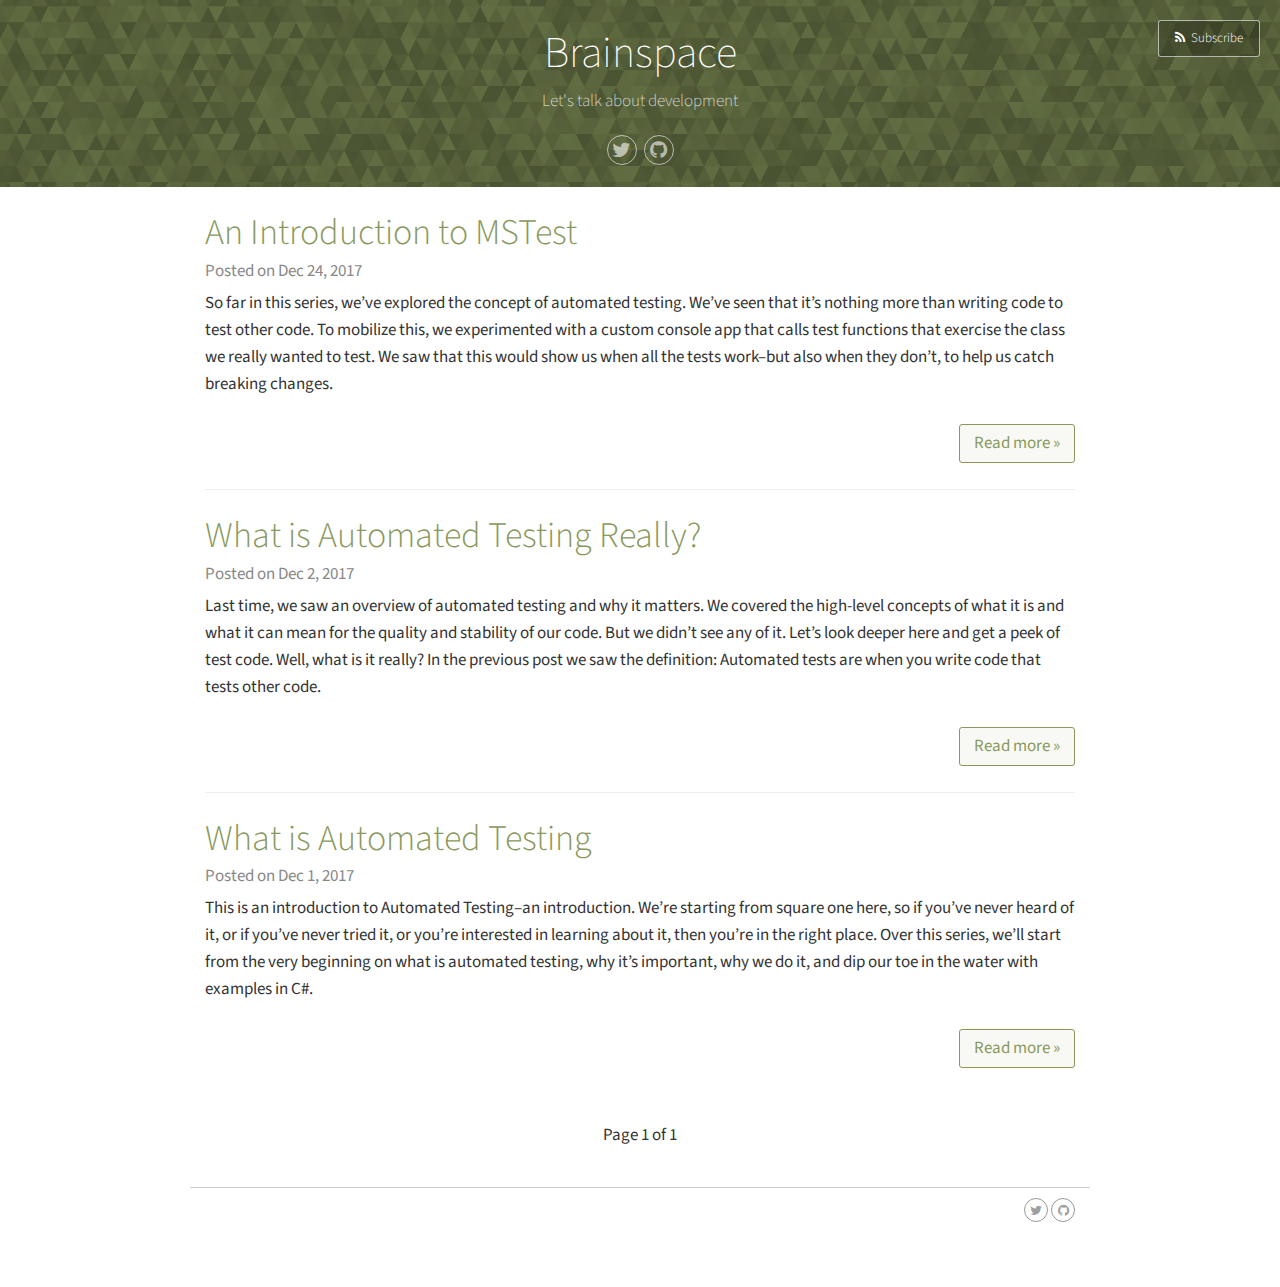
<file: index.html>
<!DOCTYPE html>
<html lang="en-us">
<head prefix="og: http://ogp.me/ns#">
  <meta charset="utf-8" />
  <meta name="viewport" content="width=device-width, initial-scale=1.0, maximum-scale=1" />
  <meta property="og:title" content=" Brainspace" />
  
  <meta name="theme-color" content="#89995d" />
 
  <meta property="og:site_name" content="Brainspace" />
  <meta property="og:url" content="https://alexwnovak.github.io/" />
  
  
  <meta property="og:type" content="website" />
  

  <title>
     Brainspace
  </title>

  <link rel="stylesheet" href="https://alexwnovak.github.io/css/bootstrap.min.css" />
  <link rel="stylesheet" href="https://alexwnovak.github.io/css/main.css" />
  <link rel="stylesheet" href="https://alexwnovak.github.io/css/font-awesome.min.css" />
  <link rel="stylesheet" href="https://alexwnovak.github.io/css/github.css" />
  <link rel="stylesheet" href="//fonts.googleapis.com/css?family=Source+Sans+Pro:200,300,400" type="text/css">
  <link rel="shortcut icon" href="https://alexwnovak.github.io/images/favicon.ico" />
  <link rel="apple-touch-icon" href="https://alexwnovak.github.io/images/apple-touch-icon.png" />
  
  <link href="https://alexwnovak.github.io/index.xml" rel="alternate" type="application/rss+xml" title="Brainspace" />
  
</head>
<body>
    <header class="global-header"  style="background-image:url( /images/bg.jpg )">
    <section class="header-text">
      <h1><a href="https://alexwnovak.github.io/">Brainspace</a></h1>
      
      <div class="tag-line">
        Let&#39;s talk about development
      </div>
      
      <div class="sns-links hidden-print">
  
  
  <a href="https://twitter.com/alexwnovak" target="_blank">
    <i class="fa fa-twitter"></i>
  </a>
  
  
  
  
  
  <a href="https://github.com/alexwnovak" target="_blank">
    <i class="fa fa-github"></i>
  </a>
  
  
  
  
  
  
  
</div>

      
      
      <a href="https://alexwnovak.github.io/index.xml" class="btn-header btn-subscribe hidden-xs">
        <i class="fa fa-rss" aria-hidden="true"></i>
        &nbsp;Subscribe
      </a>
      
    </section>
  </header>
  <main class="container">

<div class="article-list">
  
  
  <article>
  <header>
    <h2><a href="https://alexwnovak.github.io/introduction-to-automated-testing/an-introduction-to-mstest/">An Introduction to MSTest</a></h2>
    <div class="post-meta clearfix">
      <div class="post-date pull-left">
        Posted on
        <time datetime="2017-12-24T16:13:29-05:00">
          Dec 24, 2017
        </time>
      </div>
    </div>
  </header>
  <div>
    So far in this series, we&rsquo;ve explored the concept of automated testing. We&rsquo;ve seen that it&rsquo;s nothing more than writing code to test other code. To mobilize this, we experimented with a custom console app that calls test functions that exercise the class we really wanted to test. We saw that this would show us when all the tests work&ndash;but also when they don&rsquo;t, to help us catch breaking changes.
  </div>
  
  <footer>
    <ul class="pager">
      <li class="next"><a href="https://alexwnovak.github.io/introduction-to-automated-testing/an-introduction-to-mstest/">Read more <span aria-hidden="true">&raquo;</span></a></li>
    </ul>
  </footer>
  
</article>

  
  
  <hr/>
  
  <article>
  <header>
    <h2><a href="https://alexwnovak.github.io/introduction-to-automated-testing/what-is-automated-testing-really/">What is Automated Testing Really?</a></h2>
    <div class="post-meta clearfix">
      <div class="post-date pull-left">
        Posted on
        <time datetime="2017-12-02T13:09:39-05:00">
          Dec 2, 2017
        </time>
      </div>
    </div>
  </header>
  <div>
    Last time, we saw an overview of automated testing and why it matters. We covered the high-level concepts of what it is and what it can mean for the quality and stability of our code. But we didn&rsquo;t see any of it. Let&rsquo;s look deeper here and get a peek of test code.
Well, what is it really? In the previous post we saw the definition: Automated tests are when you write code that tests other code.
  </div>
  
  <footer>
    <ul class="pager">
      <li class="next"><a href="https://alexwnovak.github.io/introduction-to-automated-testing/what-is-automated-testing-really/">Read more <span aria-hidden="true">&raquo;</span></a></li>
    </ul>
  </footer>
  
</article>

  
  
  <hr/>
  
  <article>
  <header>
    <h2><a href="https://alexwnovak.github.io/introduction-to-automated-testing/what-is-automated-testing/">What is Automated Testing</a></h2>
    <div class="post-meta clearfix">
      <div class="post-date pull-left">
        Posted on
        <time datetime="2017-12-01T21:40:47-05:00">
          Dec 1, 2017
        </time>
      </div>
    </div>
  </header>
  <div>
    This is an introduction to Automated Testing&ndash;an introduction. We’re starting from square one here, so if you&rsquo;ve never heard of it, or if you&rsquo;ve never tried it, or you&rsquo;re interested in learning about it, then you&rsquo;re in the right place. Over this series, we&rsquo;ll start from the very beginning on what is automated testing, why it&rsquo;s important, why we do it, and dip our toe in the water with examples in C#.
  </div>
  
  <footer>
    <ul class="pager">
      <li class="next"><a href="https://alexwnovak.github.io/introduction-to-automated-testing/what-is-automated-testing/">Read more <span aria-hidden="true">&raquo;</span></a></li>
    </ul>
  </footer>
  
</article>

  
</div>
<nav class="pagination" role="navigation">


  <span class="page-number">Page 1 of 1</span>

</nav>

  </main>
  <footer class="container global-footer">
    <div class="copyright-note pull-left">
      
    </div>
    <div class="sns-links hidden-print">
  
  
  <a href="https://twitter.com/alexwnovak" target="_blank">
    <i class="fa fa-twitter"></i>
  </a>
  
  
  
  
  
  <a href="https://github.com/alexwnovak" target="_blank">
    <i class="fa fa-github"></i>
  </a>
  
  
  
  
  
  
  
</div>

  </footer>

  <link rel="stylesheet" href="https://alexwnovak.github.io/css/styria.css">
  <script src="https://alexwnovak.github.io/js/highlight.pack.js"></script>
  <script>
    hljs.initHighlightingOnLoad();
  </script>
  
  
</body>
</html>
</file>
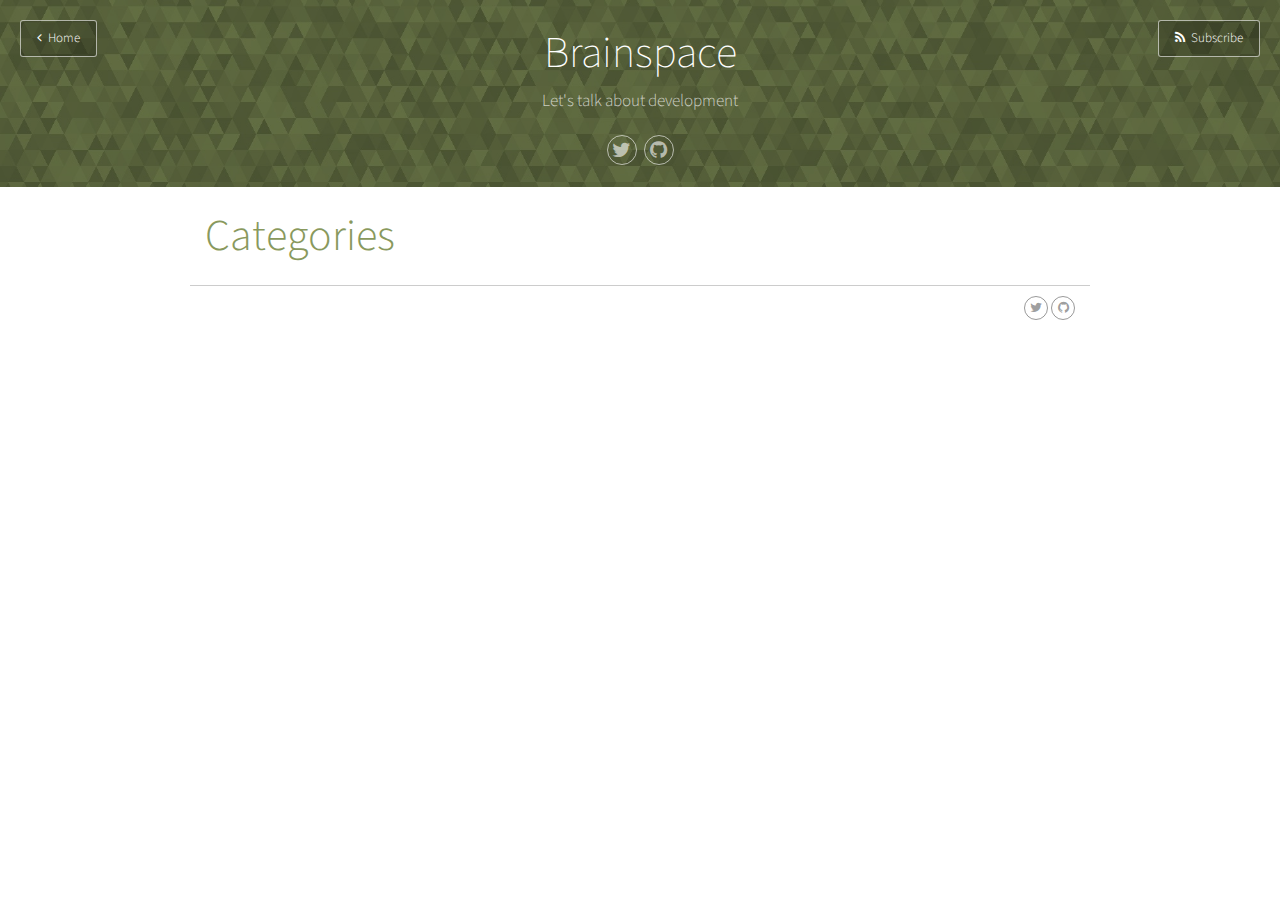
<file: categories/index.html>
<!DOCTYPE html>
<html lang="en-us">
<head prefix="og: http://ogp.me/ns#">
  <meta charset="utf-8" />
  <meta name="viewport" content="width=device-width, initial-scale=1.0, maximum-scale=1" />
  <meta property="og:title" content=" Categories &middot;  Brainspace" />
  
  <meta name="theme-color" content="#89995d" />
 
  <meta property="og:site_name" content="Brainspace" />
  <meta property="og:url" content="https://alexwnovak.github.io/categories/" />
  
  
  <meta property="og:type" content="website" />
  

  <title>
     Categories &middot;  Brainspace
  </title>

  <link rel="stylesheet" href="https://alexwnovak.github.io/css/bootstrap.min.css" />
  <link rel="stylesheet" href="https://alexwnovak.github.io/css/main.css" />
  <link rel="stylesheet" href="https://alexwnovak.github.io/css/font-awesome.min.css" />
  <link rel="stylesheet" href="https://alexwnovak.github.io/css/github.css" />
  <link rel="stylesheet" href="//fonts.googleapis.com/css?family=Source+Sans+Pro:200,300,400" type="text/css">
  <link rel="shortcut icon" href="https://alexwnovak.github.io/images/favicon.ico" />
  <link rel="apple-touch-icon" href="https://alexwnovak.github.io/images/apple-touch-icon.png" />
  
</head>
<body>
    <header class="global-header"  style="background-image:url( /images/bg.jpg )">
    <section class="header-text">
      <h1><a href="https://alexwnovak.github.io/">Brainspace</a></h1>
      
      <div class="tag-line">
        Let&#39;s talk about development
      </div>
      
      <div class="sns-links hidden-print">
  
  
  <a href="https://twitter.com/alexwnovak" target="_blank">
    <i class="fa fa-twitter"></i>
  </a>
  
  
  
  
  
  <a href="https://github.com/alexwnovak" target="_blank">
    <i class="fa fa-github"></i>
  </a>
  
  
  
  
  
  
  
</div>

      
      <a href="https://alexwnovak.github.io/" class="btn-header btn-back hidden-xs">
        <i class="fa fa-angle-left" aria-hidden="true"></i>
        &nbsp;Home
      </a>
      
      
      <a href="https://alexwnovak.github.io/categories/index.xml" class="btn-header btn-subscribe hidden-xs">
        <i class="fa fa-rss" aria-hidden="true"></i>
        &nbsp;Subscribe
      </a>
      
    </section>
  </header>
  <main class="container">


<section class="taxonomy-terms">
  <h1>Categories</h1>
  <ul>
    
    
  </ul>
</section>
  </main>
  <footer class="container global-footer">
    <div class="copyright-note pull-left">
      
    </div>
    <div class="sns-links hidden-print">
  
  
  <a href="https://twitter.com/alexwnovak" target="_blank">
    <i class="fa fa-twitter"></i>
  </a>
  
  
  
  
  
  <a href="https://github.com/alexwnovak" target="_blank">
    <i class="fa fa-github"></i>
  </a>
  
  
  
  
  
  
  
</div>

  </footer>

  <link rel="stylesheet" href="https://alexwnovak.github.io/css/styria.css">
  <script src="https://alexwnovak.github.io/js/highlight.pack.js"></script>
  <script>
    hljs.initHighlightingOnLoad();
  </script>
  
  
</body>
</html>
</file>
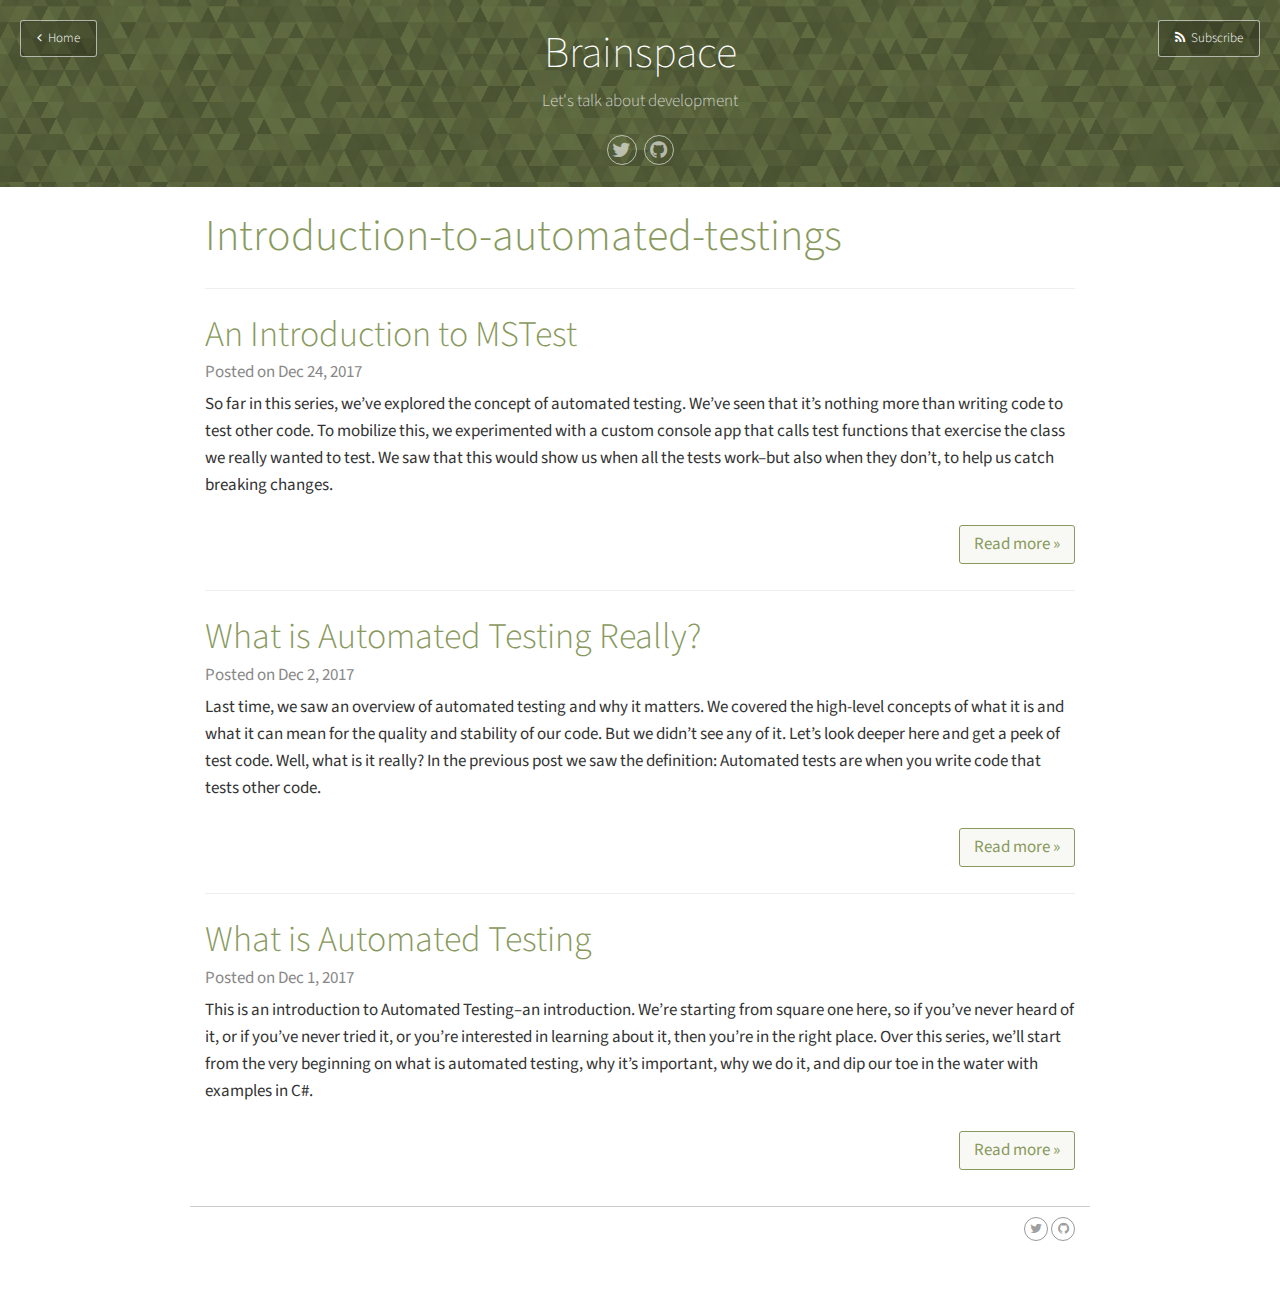
<file: introduction-to-automated-testing/index.html>
<!DOCTYPE html>
<html lang="en-us">
<head prefix="og: http://ogp.me/ns#">
  <meta charset="utf-8" />
  <meta name="viewport" content="width=device-width, initial-scale=1.0, maximum-scale=1" />
  <meta property="og:title" content=" Introduction-to-automated-testings &middot;  Brainspace" />
  
  <meta name="theme-color" content="#89995d" />
 
  <meta property="og:site_name" content="Brainspace" />
  <meta property="og:url" content="https://alexwnovak.github.io/introduction-to-automated-testing/" />
  
  
  <meta property="og:type" content="website" />
  

  <title>
     Introduction-to-automated-testings &middot;  Brainspace
  </title>

  <link rel="stylesheet" href="https://alexwnovak.github.io/css/bootstrap.min.css" />
  <link rel="stylesheet" href="https://alexwnovak.github.io/css/main.css" />
  <link rel="stylesheet" href="https://alexwnovak.github.io/css/font-awesome.min.css" />
  <link rel="stylesheet" href="https://alexwnovak.github.io/css/github.css" />
  <link rel="stylesheet" href="//fonts.googleapis.com/css?family=Source+Sans+Pro:200,300,400" type="text/css">
  <link rel="shortcut icon" href="https://alexwnovak.github.io/images/favicon.ico" />
  <link rel="apple-touch-icon" href="https://alexwnovak.github.io/images/apple-touch-icon.png" />
  
</head>
<body>
    <header class="global-header"  style="background-image:url( /images/bg.jpg )">
    <section class="header-text">
      <h1><a href="https://alexwnovak.github.io/">Brainspace</a></h1>
      
      <div class="tag-line">
        Let&#39;s talk about development
      </div>
      
      <div class="sns-links hidden-print">
  
  
  <a href="https://twitter.com/alexwnovak" target="_blank">
    <i class="fa fa-twitter"></i>
  </a>
  
  
  
  
  
  <a href="https://github.com/alexwnovak" target="_blank">
    <i class="fa fa-github"></i>
  </a>
  
  
  
  
  
  
  
</div>

      
      <a href="https://alexwnovak.github.io/" class="btn-header btn-back hidden-xs">
        <i class="fa fa-angle-left" aria-hidden="true"></i>
        &nbsp;Home
      </a>
      
      
      <a href="https://alexwnovak.github.io/introduction-to-automated-testing/index.xml" class="btn-header btn-subscribe hidden-xs">
        <i class="fa fa-rss" aria-hidden="true"></i>
        &nbsp;Subscribe
      </a>
      
    </section>
  </header>
  <main class="container">

<section class="article-list">
  <h1>Introduction-to-automated-testings</h1>
  
  <hr/>
  <article>
  <header>
    <h2><a href="https://alexwnovak.github.io/introduction-to-automated-testing/an-introduction-to-mstest/">An Introduction to MSTest</a></h2>
    <div class="post-meta clearfix">
      <div class="post-date pull-left">
        Posted on
        <time datetime="2017-12-24T16:13:29-05:00">
          Dec 24, 2017
        </time>
      </div>
    </div>
  </header>
  <div>
    So far in this series, we&rsquo;ve explored the concept of automated testing. We&rsquo;ve seen that it&rsquo;s nothing more than writing code to test other code. To mobilize this, we experimented with a custom console app that calls test functions that exercise the class we really wanted to test. We saw that this would show us when all the tests work&ndash;but also when they don&rsquo;t, to help us catch breaking changes.
  </div>
  
  <footer>
    <ul class="pager">
      <li class="next"><a href="https://alexwnovak.github.io/introduction-to-automated-testing/an-introduction-to-mstest/">Read more <span aria-hidden="true">&raquo;</span></a></li>
    </ul>
  </footer>
  
</article>

  
  <hr/>
  <article>
  <header>
    <h2><a href="https://alexwnovak.github.io/introduction-to-automated-testing/what-is-automated-testing-really/">What is Automated Testing Really?</a></h2>
    <div class="post-meta clearfix">
      <div class="post-date pull-left">
        Posted on
        <time datetime="2017-12-02T13:09:39-05:00">
          Dec 2, 2017
        </time>
      </div>
    </div>
  </header>
  <div>
    Last time, we saw an overview of automated testing and why it matters. We covered the high-level concepts of what it is and what it can mean for the quality and stability of our code. But we didn&rsquo;t see any of it. Let&rsquo;s look deeper here and get a peek of test code.
Well, what is it really? In the previous post we saw the definition: Automated tests are when you write code that tests other code.
  </div>
  
  <footer>
    <ul class="pager">
      <li class="next"><a href="https://alexwnovak.github.io/introduction-to-automated-testing/what-is-automated-testing-really/">Read more <span aria-hidden="true">&raquo;</span></a></li>
    </ul>
  </footer>
  
</article>

  
  <hr/>
  <article>
  <header>
    <h2><a href="https://alexwnovak.github.io/introduction-to-automated-testing/what-is-automated-testing/">What is Automated Testing</a></h2>
    <div class="post-meta clearfix">
      <div class="post-date pull-left">
        Posted on
        <time datetime="2017-12-01T21:40:47-05:00">
          Dec 1, 2017
        </time>
      </div>
    </div>
  </header>
  <div>
    This is an introduction to Automated Testing&ndash;an introduction. We’re starting from square one here, so if you&rsquo;ve never heard of it, or if you&rsquo;ve never tried it, or you&rsquo;re interested in learning about it, then you&rsquo;re in the right place. Over this series, we&rsquo;ll start from the very beginning on what is automated testing, why it&rsquo;s important, why we do it, and dip our toe in the water with examples in C#.
  </div>
  
  <footer>
    <ul class="pager">
      <li class="next"><a href="https://alexwnovak.github.io/introduction-to-automated-testing/what-is-automated-testing/">Read more <span aria-hidden="true">&raquo;</span></a></li>
    </ul>
  </footer>
  
</article>

  
</section>
  </main>
  <footer class="container global-footer">
    <div class="copyright-note pull-left">
      
    </div>
    <div class="sns-links hidden-print">
  
  
  <a href="https://twitter.com/alexwnovak" target="_blank">
    <i class="fa fa-twitter"></i>
  </a>
  
  
  
  
  
  <a href="https://github.com/alexwnovak" target="_blank">
    <i class="fa fa-github"></i>
  </a>
  
  
  
  
  
  
  
</div>

  </footer>

  <link rel="stylesheet" href="https://alexwnovak.github.io/css/styria.css">
  <script src="https://alexwnovak.github.io/js/highlight.pack.js"></script>
  <script>
    hljs.initHighlightingOnLoad();
  </script>
  
  
</body>
</html>
</file>
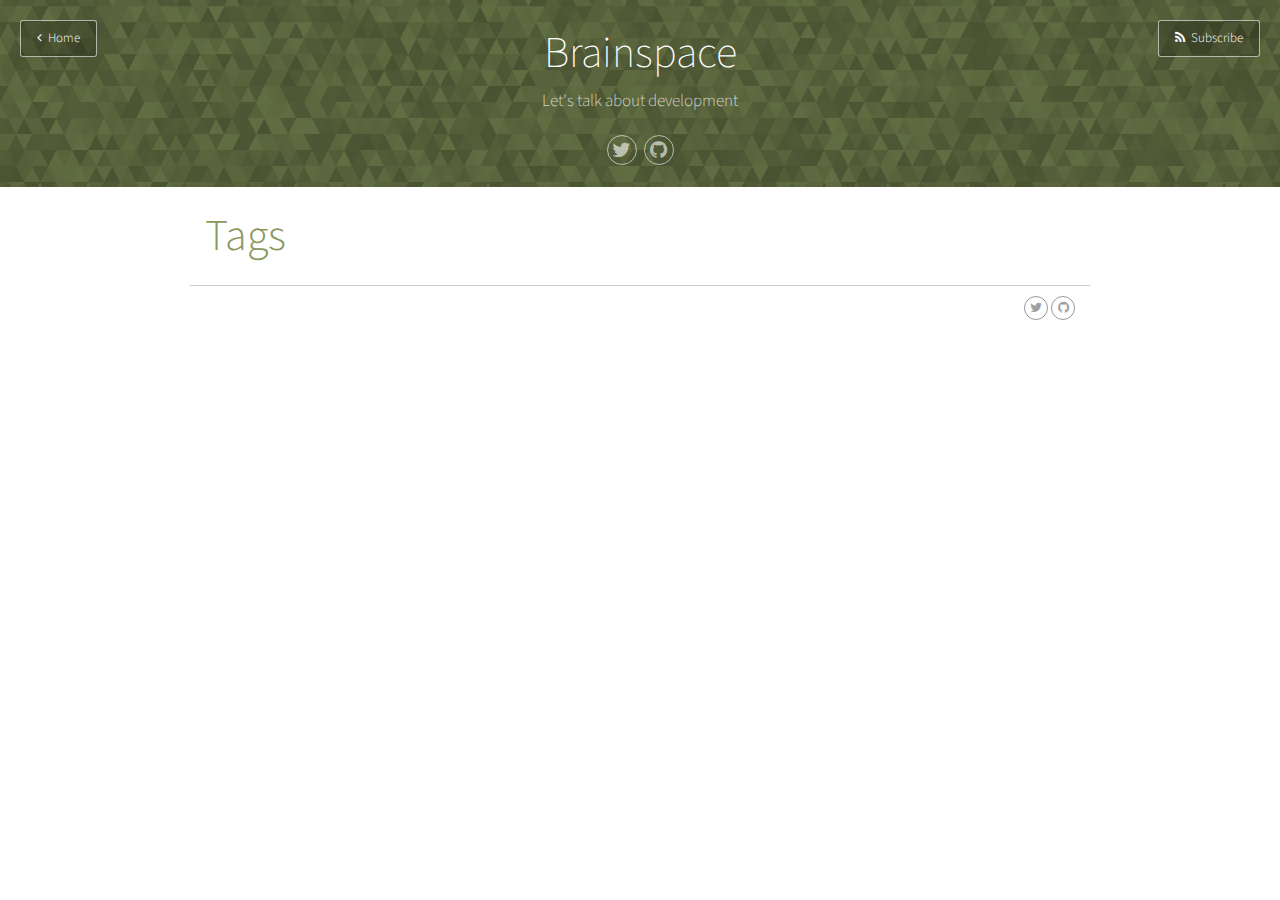
<file: tags/index.html>
<!DOCTYPE html>
<html lang="en-us">
<head prefix="og: http://ogp.me/ns#">
  <meta charset="utf-8" />
  <meta name="viewport" content="width=device-width, initial-scale=1.0, maximum-scale=1" />
  <meta property="og:title" content=" Tags &middot;  Brainspace" />
  
  <meta name="theme-color" content="#89995d" />
 
  <meta property="og:site_name" content="Brainspace" />
  <meta property="og:url" content="https://alexwnovak.github.io/tags/" />
  
  
  <meta property="og:type" content="website" />
  

  <title>
     Tags &middot;  Brainspace
  </title>

  <link rel="stylesheet" href="https://alexwnovak.github.io/css/bootstrap.min.css" />
  <link rel="stylesheet" href="https://alexwnovak.github.io/css/main.css" />
  <link rel="stylesheet" href="https://alexwnovak.github.io/css/font-awesome.min.css" />
  <link rel="stylesheet" href="https://alexwnovak.github.io/css/github.css" />
  <link rel="stylesheet" href="//fonts.googleapis.com/css?family=Source+Sans+Pro:200,300,400" type="text/css">
  <link rel="shortcut icon" href="https://alexwnovak.github.io/images/favicon.ico" />
  <link rel="apple-touch-icon" href="https://alexwnovak.github.io/images/apple-touch-icon.png" />
  
</head>
<body>
    <header class="global-header"  style="background-image:url( /images/bg.jpg )">
    <section class="header-text">
      <h1><a href="https://alexwnovak.github.io/">Brainspace</a></h1>
      
      <div class="tag-line">
        Let&#39;s talk about development
      </div>
      
      <div class="sns-links hidden-print">
  
  
  <a href="https://twitter.com/alexwnovak" target="_blank">
    <i class="fa fa-twitter"></i>
  </a>
  
  
  
  
  
  <a href="https://github.com/alexwnovak" target="_blank">
    <i class="fa fa-github"></i>
  </a>
  
  
  
  
  
  
  
</div>

      
      <a href="https://alexwnovak.github.io/" class="btn-header btn-back hidden-xs">
        <i class="fa fa-angle-left" aria-hidden="true"></i>
        &nbsp;Home
      </a>
      
      
      <a href="https://alexwnovak.github.io/tags/index.xml" class="btn-header btn-subscribe hidden-xs">
        <i class="fa fa-rss" aria-hidden="true"></i>
        &nbsp;Subscribe
      </a>
      
    </section>
  </header>
  <main class="container">


<section class="taxonomy-terms">
  <h1>Tags</h1>
  <ul>
    
    
  </ul>
</section>
  </main>
  <footer class="container global-footer">
    <div class="copyright-note pull-left">
      
    </div>
    <div class="sns-links hidden-print">
  
  
  <a href="https://twitter.com/alexwnovak" target="_blank">
    <i class="fa fa-twitter"></i>
  </a>
  
  
  
  
  
  <a href="https://github.com/alexwnovak" target="_blank">
    <i class="fa fa-github"></i>
  </a>
  
  
  
  
  
  
  
</div>

  </footer>

  <link rel="stylesheet" href="https://alexwnovak.github.io/css/styria.css">
  <script src="https://alexwnovak.github.io/js/highlight.pack.js"></script>
  <script>
    hljs.initHighlightingOnLoad();
  </script>
  
  
</body>
</html>
</file>
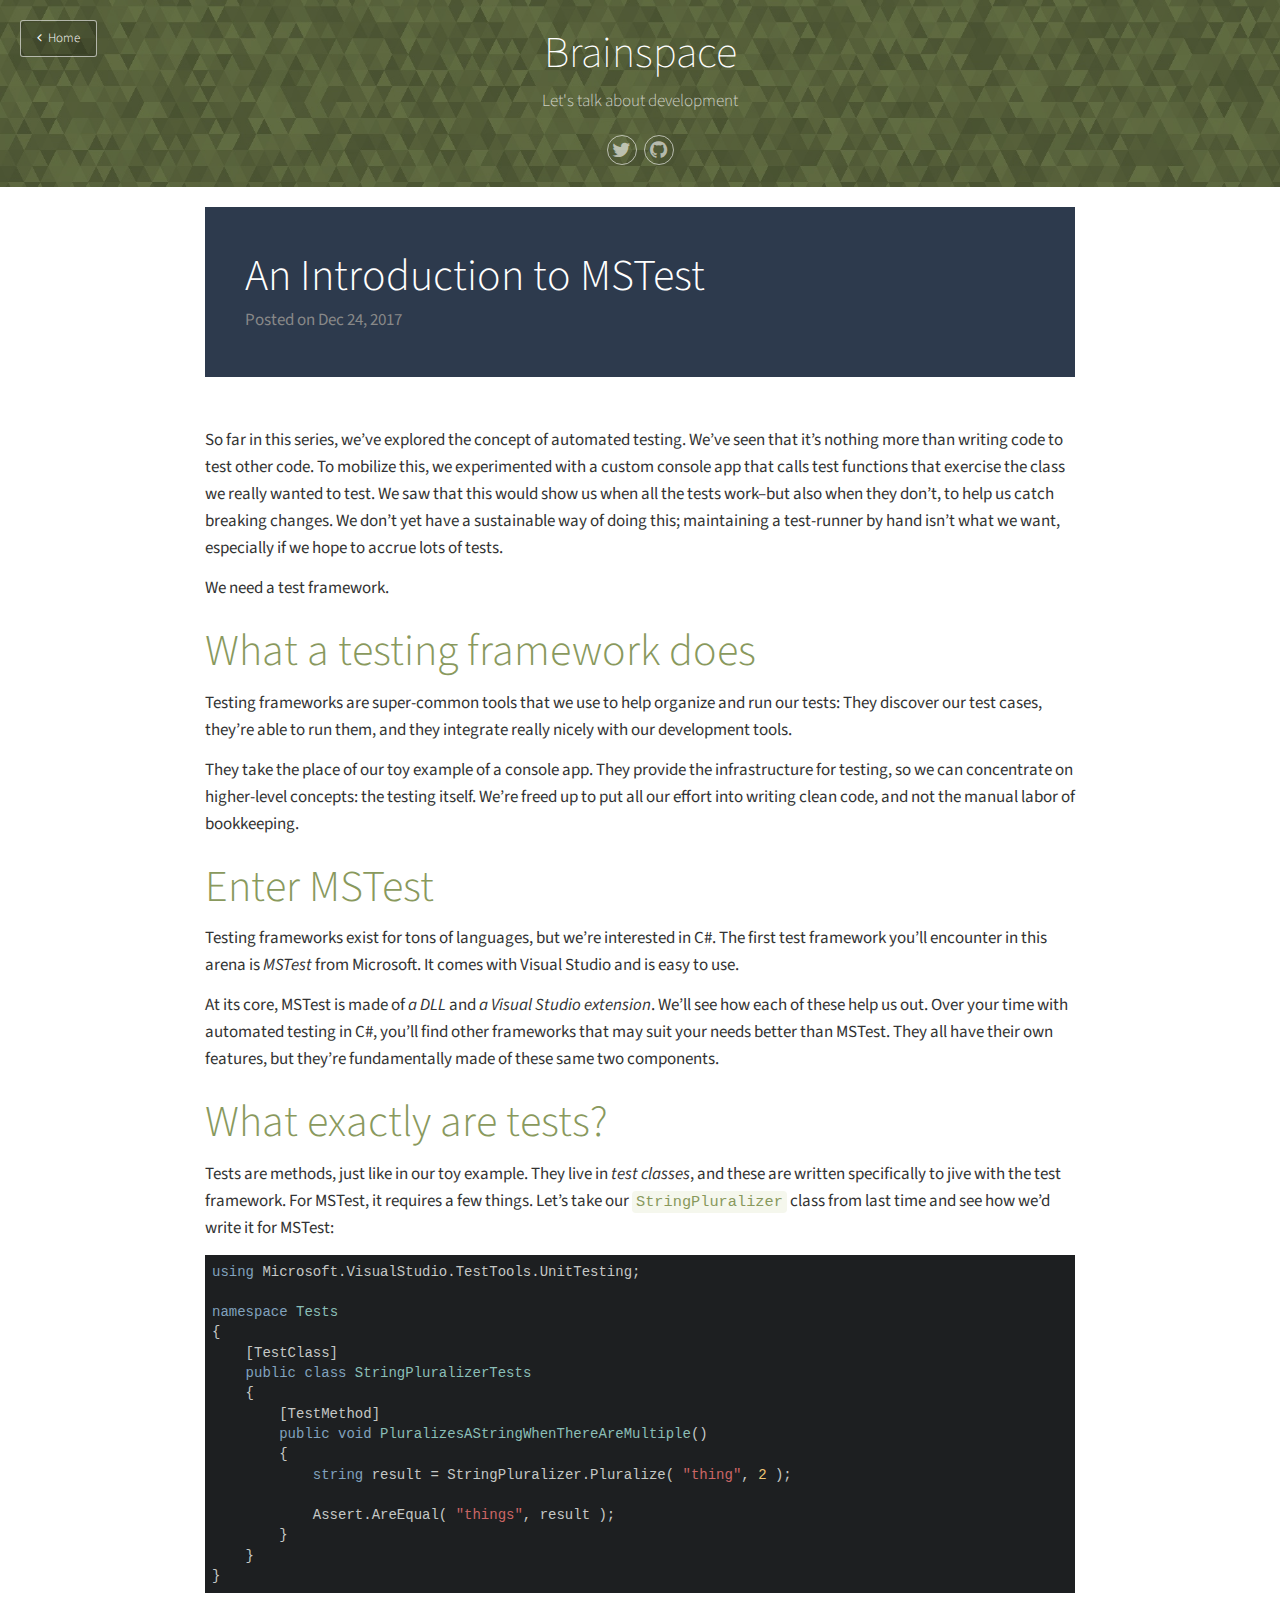
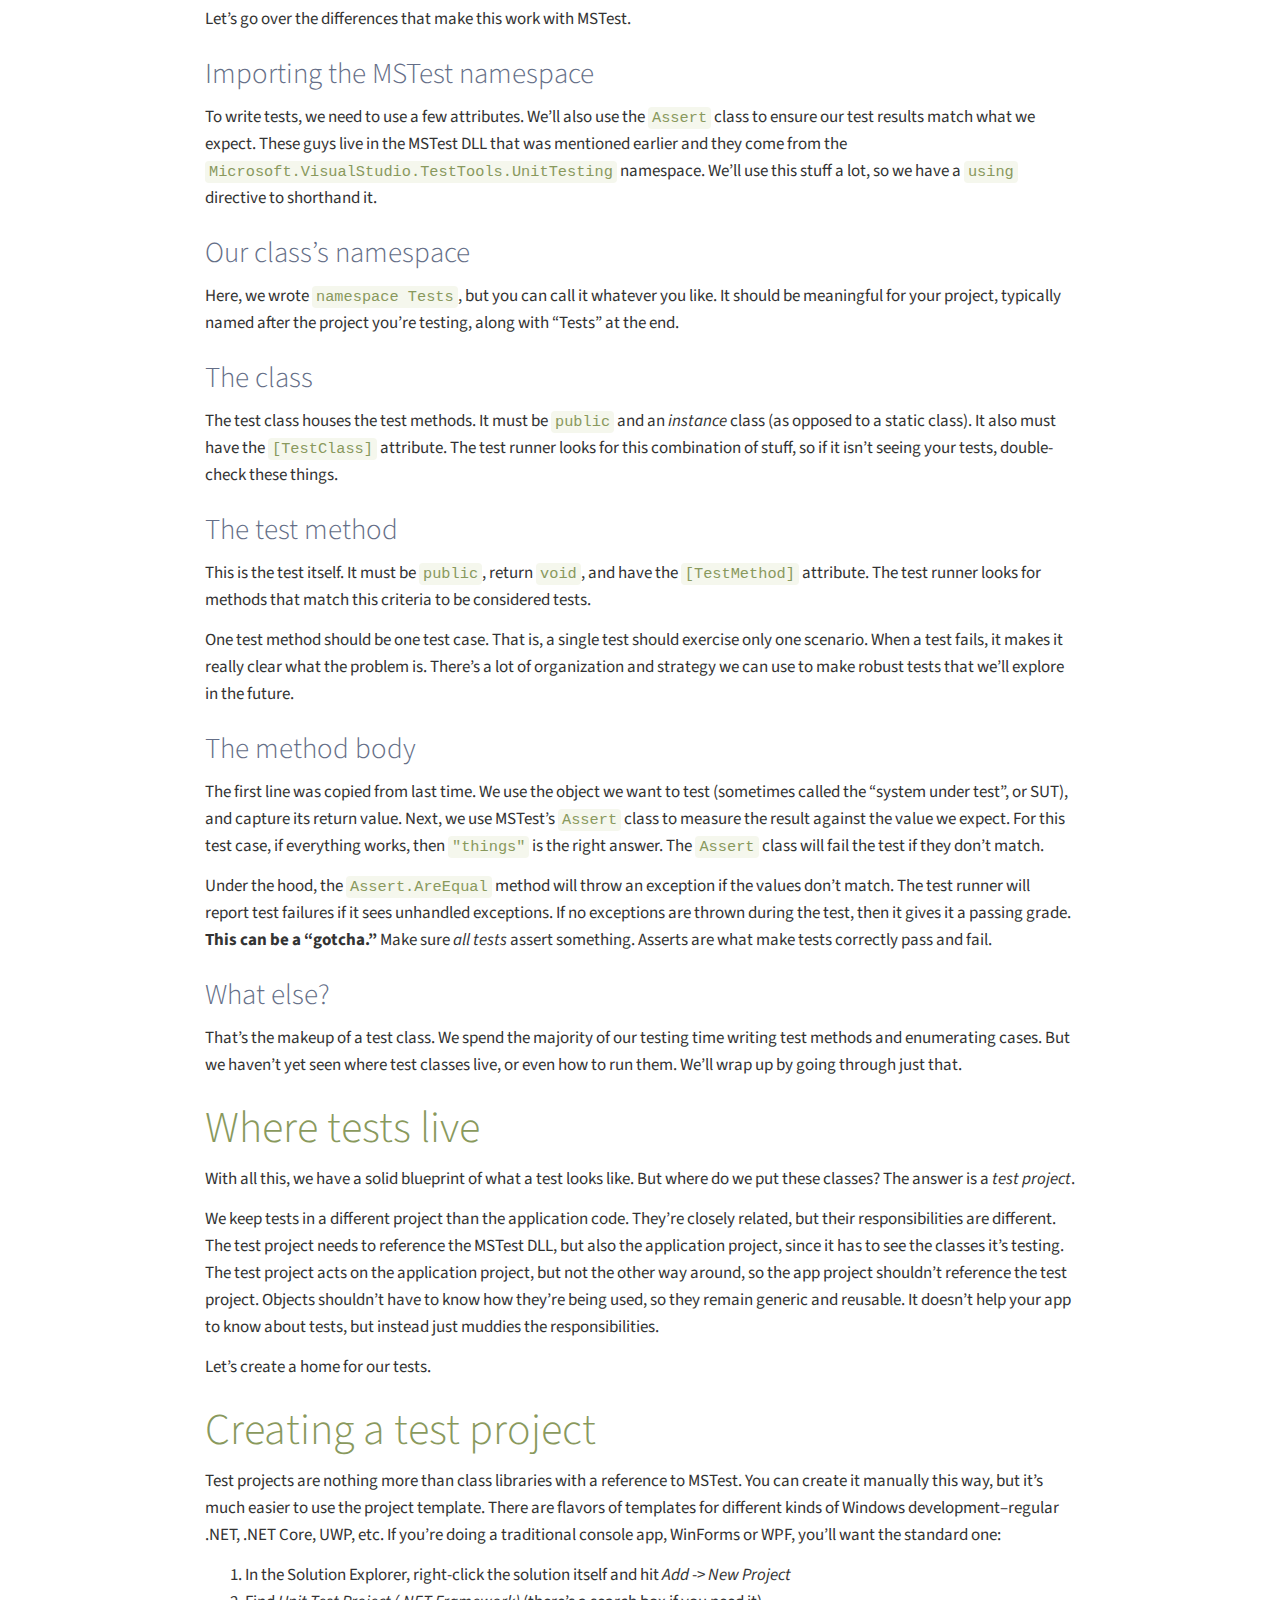
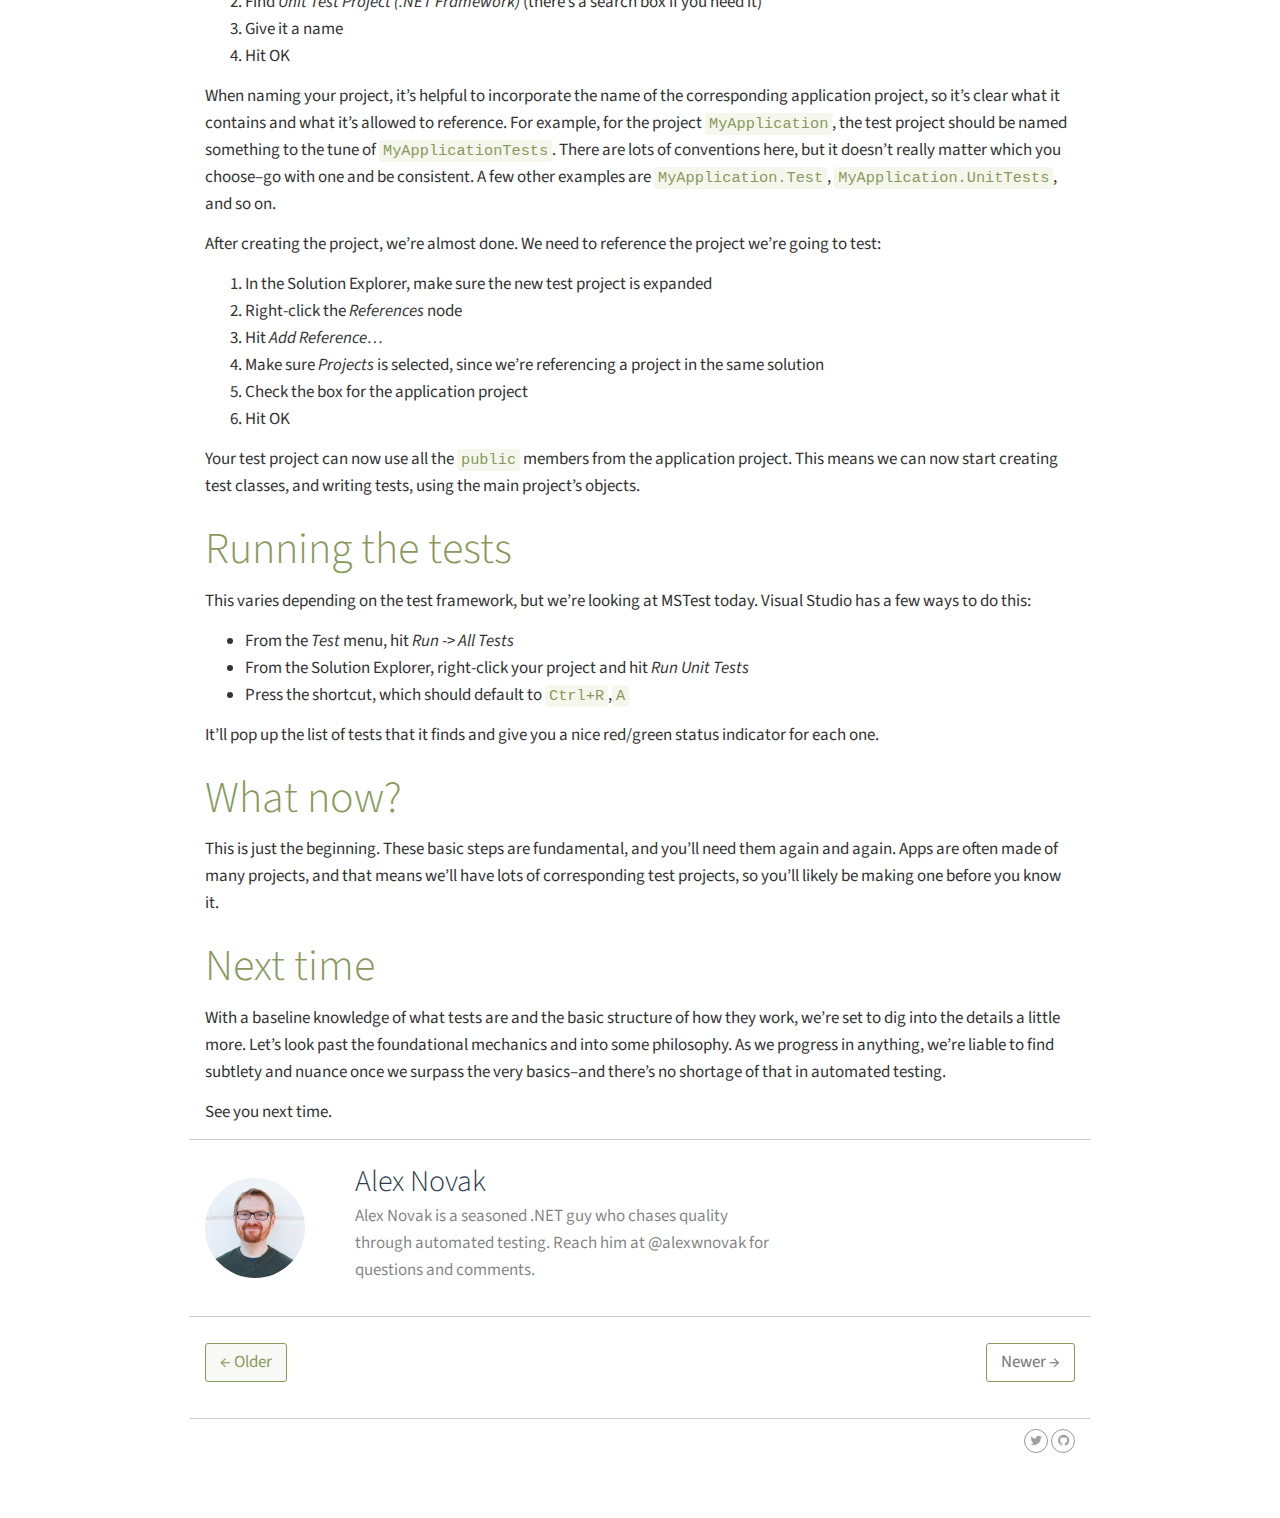
<file: introduction-to-automated-testing/an-introduction-to-mstest/index.html>
<!DOCTYPE html>
<html lang="en-us">
<head prefix="og: http://ogp.me/ns#">
  <meta charset="utf-8" />
  <meta name="viewport" content="width=device-width, initial-scale=1.0, maximum-scale=1" />
  <meta property="og:title" content=" An Introduction to MSTest &middot;  Brainspace" />
  
  <meta name="theme-color" content="#89995d" />
 
  <meta property="og:site_name" content="Brainspace" />
  <meta property="og:url" content="https://alexwnovak.github.io/introduction-to-automated-testing/an-introduction-to-mstest/" />
  
  
  <meta property="og:type" content="article" />
  
  <meta property="og:article:published_time" content="2017-12-24T16:13:29-05:00" />
  
  

  <title>
     An Introduction to MSTest &middot;  Brainspace
  </title>

  <link rel="stylesheet" href="https://alexwnovak.github.io/css/bootstrap.min.css" />
  <link rel="stylesheet" href="https://alexwnovak.github.io/css/main.css" />
  <link rel="stylesheet" href="https://alexwnovak.github.io/css/font-awesome.min.css" />
  <link rel="stylesheet" href="https://alexwnovak.github.io/css/github.css" />
  <link rel="stylesheet" href="//fonts.googleapis.com/css?family=Source+Sans+Pro:200,300,400" type="text/css">
  <link rel="shortcut icon" href="https://alexwnovak.github.io/images/favicon.ico" />
  <link rel="apple-touch-icon" href="https://alexwnovak.github.io/images/apple-touch-icon.png" />
  
</head>
<body>
    <header class="global-header"  style="background-image:url( /images/bg.jpg )">
    <section class="header-text">
      <h1><a href="https://alexwnovak.github.io/">Brainspace</a></h1>
      
      <div class="tag-line">
        Let&#39;s talk about development
      </div>
      
      <div class="sns-links hidden-print">
  
  
  <a href="https://twitter.com/alexwnovak" target="_blank">
    <i class="fa fa-twitter"></i>
  </a>
  
  
  
  
  
  <a href="https://github.com/alexwnovak" target="_blank">
    <i class="fa fa-github"></i>
  </a>
  
  
  
  
  
  
  
</div>

      
      <a href="https://alexwnovak.github.io/" class="btn-header btn-back hidden-xs">
        <i class="fa fa-angle-left" aria-hidden="true"></i>
        &nbsp;Home
      </a>
      
      
    </section>
  </header>
  <main class="container">


<article>
  <header class="post-header">
    <h1 class="text-primary">An Introduction to MSTest</h1>
    <div class="post-meta clearfix">
    
      <div class="post-date pull-left">
        Posted on
        <time datetime="2017-12-24T16:13:29-05:00">
          Dec 24, 2017
        </time>
      </div>
    
      <div class="pull-right">
        
      </div>
    </div>
  </header>
  <section>
    

<p>So far in this series, we&rsquo;ve explored the concept of automated testing. We&rsquo;ve seen that it&rsquo;s nothing more than writing code to test other code. To mobilize this, we experimented with a custom console app that calls test functions that exercise the class we really wanted to test. We saw that this would show us when all the tests work&ndash;but also when they don&rsquo;t, to help us catch breaking changes. We don&rsquo;t yet have a sustainable way of doing this; maintaining a test-runner by hand isn&rsquo;t what we want, especially if we hope to accrue lots of tests.</p>

<p>We need a test framework.</p>

<h1 id="what-a-testing-framework-does">What a testing framework does</h1>

<p>Testing frameworks are super-common tools that we use to help organize and run our tests: They discover our test cases, they&rsquo;re able to run them, and they integrate really nicely with our development tools.</p>

<p>They take the place of our toy example of a console app. They provide the infrastructure for testing, so we can concentrate on higher-level concepts: the testing itself. We&rsquo;re freed up to put all our effort into writing clean code, and not the manual labor of bookkeeping.</p>

<h1 id="enter-mstest">Enter MSTest</h1>

<p>Testing frameworks exist for tons of languages, but we&rsquo;re interested in C#. The first test framework you&rsquo;ll encounter in this arena is <em>MSTest</em> from Microsoft. It comes with Visual Studio and is easy to use.</p>

<p>At its core, MSTest is made of <em>a DLL</em> and <em>a Visual Studio extension</em>. We&rsquo;ll see how each of these help us out. Over your time with automated testing in C#, you&rsquo;ll find other frameworks that may suit your needs better than MSTest. They all have their own features, but they&rsquo;re fundamentally made of these same two components.</p>

<h1 id="what-exactly-are-tests">What exactly are tests?</h1>

<p>Tests are methods, just like in our toy example. They live in <em>test classes</em>, and these are written specifically to jive with the test framework. For MSTest, it requires a few things. Let&rsquo;s take our <code>StringPluralizer</code> class from last time and see how we&rsquo;d write it for MSTest:</p>

<pre><code class="language-csharp">using Microsoft.VisualStudio.TestTools.UnitTesting;

namespace Tests
{
    [TestClass]
    public class StringPluralizerTests
    {
        [TestMethod]
        public void PluralizesAStringWhenThereAreMultiple()
        {
            string result = StringPluralizer.Pluralize( &quot;thing&quot;, 2 );

            Assert.AreEqual( &quot;things&quot;, result );
        }
    }
}
</code></pre>

<p>Let&rsquo;s go over the differences that make this work with MSTest.</p>

<h3 id="importing-the-mstest-namespace">Importing the MSTest namespace</h3>

<p>To write tests, we need to use a few attributes. We&rsquo;ll also use the <code>Assert</code> class to ensure our test results match what we expect. These guys live in the MSTest DLL that was mentioned earlier and they come from the <code>Microsoft.VisualStudio.TestTools.UnitTesting</code> namespace. We&rsquo;ll use this stuff a lot, so we have a <code>using</code> directive to shorthand it.</p>

<h3 id="our-class-s-namespace">Our class&rsquo;s namespace</h3>

<p>Here, we wrote <code>namespace Tests</code>, but you can call it whatever you like. It should be meaningful for your project, typically named after the project you&rsquo;re testing, along with &ldquo;Tests&rdquo; at the end.</p>

<h3 id="the-class">The class</h3>

<p>The test class houses the test methods. It must be <code>public</code> and an <em>instance</em> class (as opposed to a static class). It also must have the <code>[TestClass]</code> attribute. The test runner looks for this combination of stuff, so if it isn&rsquo;t seeing your tests, double-check these things.</p>

<h3 id="the-test-method">The test method</h3>

<p>This is the test itself. It must be <code>public</code>, return <code>void</code>, and have the <code>[TestMethod]</code> attribute. The test runner looks for methods that match this criteria to be considered tests.</p>

<p>One test method should be one test case. That is, a single test should exercise only one scenario. When a test fails, it makes it really clear what the problem is. There&rsquo;s a lot of organization and strategy we can use to make robust tests that we&rsquo;ll explore in the future.</p>

<h3 id="the-method-body">The method body</h3>

<p>The first line was copied from last time. We use the object we want to test (sometimes called the &ldquo;system under test&rdquo;, or SUT), and capture its return value. Next, we use MSTest&rsquo;s <code>Assert</code> class to measure the result against the value we expect. For this test case, if everything works, then <code>&quot;things&quot;</code> is the right answer. The <code>Assert</code> class will fail the test if they don&rsquo;t match.</p>

<p>Under the hood, the <code>Assert.AreEqual</code> method will throw an exception if the values don&rsquo;t match. The test runner will report test failures if it sees unhandled exceptions. If no exceptions are thrown during the test, then it gives it a passing grade. <strong>This can be a &ldquo;gotcha.&rdquo;</strong> Make sure <em>all tests</em> assert something. Asserts are what make tests correctly pass and fail.</p>

<h3 id="what-else">What else?</h3>

<p>That&rsquo;s the makeup of a test class. We spend the majority of our testing time writing test methods and enumerating cases. But we haven&rsquo;t yet seen where test classes live, or even how to run them. We&rsquo;ll wrap up by going through just that.</p>

<h1 id="where-tests-live">Where tests live</h1>

<p>With all this, we have a solid blueprint of what a test looks like. But where do we put these classes? The answer is a <em>test project</em>.</p>

<p>We keep tests in a different project than the application code. They&rsquo;re closely related, but their responsibilities are different. The test project needs to reference the MSTest DLL, but also the application project, since it has to see the classes it&rsquo;s testing. The test project acts on the application project, but not the other way around, so the app project shouldn&rsquo;t reference the test project. Objects shouldn&rsquo;t have to know how they&rsquo;re being used, so they remain generic and reusable. It doesn&rsquo;t help your app to know about tests, but instead just muddies the responsibilities.</p>

<p>Let&rsquo;s create a home for our tests.</p>

<h1 id="creating-a-test-project">Creating a test project</h1>

<p>Test projects are nothing more than class libraries with a reference to MSTest. You can create it manually this way, but it&rsquo;s much easier to use the project template. There are flavors of templates for different kinds of Windows development&ndash;regular .NET, .NET Core, UWP, etc. If you&rsquo;re doing a traditional console app, WinForms or WPF, you&rsquo;ll want the standard one:</p>

<ol>
<li>In the Solution Explorer, right-click the solution itself and hit <em>Add</em> -&gt; <em>New Project</em></li>
<li>Find <em>Unit Test Project (.NET Framework)</em> (there&rsquo;s a search box if you need it)</li>
<li>Give it a name</li>
<li>Hit OK</li>
</ol>

<p>When naming your project, it&rsquo;s helpful to incorporate the name of the corresponding application project, so it&rsquo;s clear what it contains and what it&rsquo;s allowed to reference. For example, for the project <code>MyApplication</code>, the test project should be named something to the tune of <code>MyApplicationTests</code>. There are lots of conventions here, but it doesn&rsquo;t really matter which you choose&ndash;go with one and be consistent. A few other examples are <code>MyApplication.Test</code>, <code>MyApplication.UnitTests</code>, and so on.</p>

<p>After creating the project, we&rsquo;re almost done. We need to reference the project we&rsquo;re going to test:</p>

<ol>
<li>In the Solution Explorer, make sure the new test project is expanded</li>
<li>Right-click the <em>References</em> node</li>
<li>Hit <em>Add Reference&hellip;</em></li>
<li>Make sure <em>Projects</em> is selected, since we&rsquo;re referencing a project in the same solution</li>
<li>Check the box for the application project</li>
<li>Hit OK</li>
</ol>

<p>Your test project can now use all the <code>public</code> members from the application project. This means we can now start creating test classes, and writing tests, using the main project&rsquo;s objects.</p>

<h1 id="running-the-tests">Running the tests</h1>

<p>This varies depending on the test framework, but we&rsquo;re looking at MSTest today. Visual Studio has a few ways to do this:</p>

<ul>
<li>From the <em>Test</em> menu, hit <em>Run</em> -&gt; <em>All Tests</em></li>
<li>From the Solution Explorer, right-click your project and hit <em>Run Unit Tests</em></li>
<li>Press the shortcut, which should default to <code>Ctrl+R</code>,<code>A</code></li>
</ul>

<p>It&rsquo;ll pop up the list of tests that it finds and give you a nice red/green status indicator for each one.</p>

<h1 id="what-now">What now?</h1>

<p>This is just the beginning. These basic steps are fundamental, and you&rsquo;ll need them again and again. Apps are often made of many projects, and that means we&rsquo;ll have lots of corresponding test projects, so you&rsquo;ll likely be making one before you know it.</p>

<h1 id="next-time">Next time</h1>

<p>With a baseline knowledge of what tests are and the basic structure of how they work, we&rsquo;re set to dig into the details a little more. Let&rsquo;s look past the foundational mechanics and into some philosophy. As we progress in anything, we&rsquo;re liable to find subtlety and nuance once we surpass the very basics&ndash;and there&rsquo;s no shortage of that in automated testing.</p>

<p>See you next time.</p>

  </section>
  <footer>
    
    
    
    <section class="author-info row">
      <div class="author-avatar col-md-2">
        
        <img alt="Author Avatar" src="/images/avatar.jpg" />
        
      </div>
      <div class="author-meta col-md-6">
        
        <h1 class="author-name">Alex Novak</h1>
        
        
        <div class="author-bio">Alex Novak is a seasoned .NET guy who chases quality through automated testing. Reach him at @alexwnovak for questions and comments.</div>
        
      </div>
      
    </section>
    <ul class="pager">
      
      <li class="previous"><a href="https://alexwnovak.github.io/introduction-to-automated-testing/what-is-automated-testing-really/"><span aria-hidden="true">&larr;</span> Older</a></li>
      
      
      <li class="next disabled"><a href="#">Newer <span aria-hidden="true">&rarr;</span></a></li>
      
    </ul>
  </footer>
</article>

  </main>
  <footer class="container global-footer">
    <div class="copyright-note pull-left">
      
    </div>
    <div class="sns-links hidden-print">
  
  
  <a href="https://twitter.com/alexwnovak" target="_blank">
    <i class="fa fa-twitter"></i>
  </a>
  
  
  
  
  
  <a href="https://github.com/alexwnovak" target="_blank">
    <i class="fa fa-github"></i>
  </a>
  
  
  
  
  
  
  
</div>

  </footer>

  <link rel="stylesheet" href="https://alexwnovak.github.io/css/styria.css">
  <script src="https://alexwnovak.github.io/js/highlight.pack.js"></script>
  <script>
    hljs.initHighlightingOnLoad();
  </script>
  
  
</body>
</html>
</file>
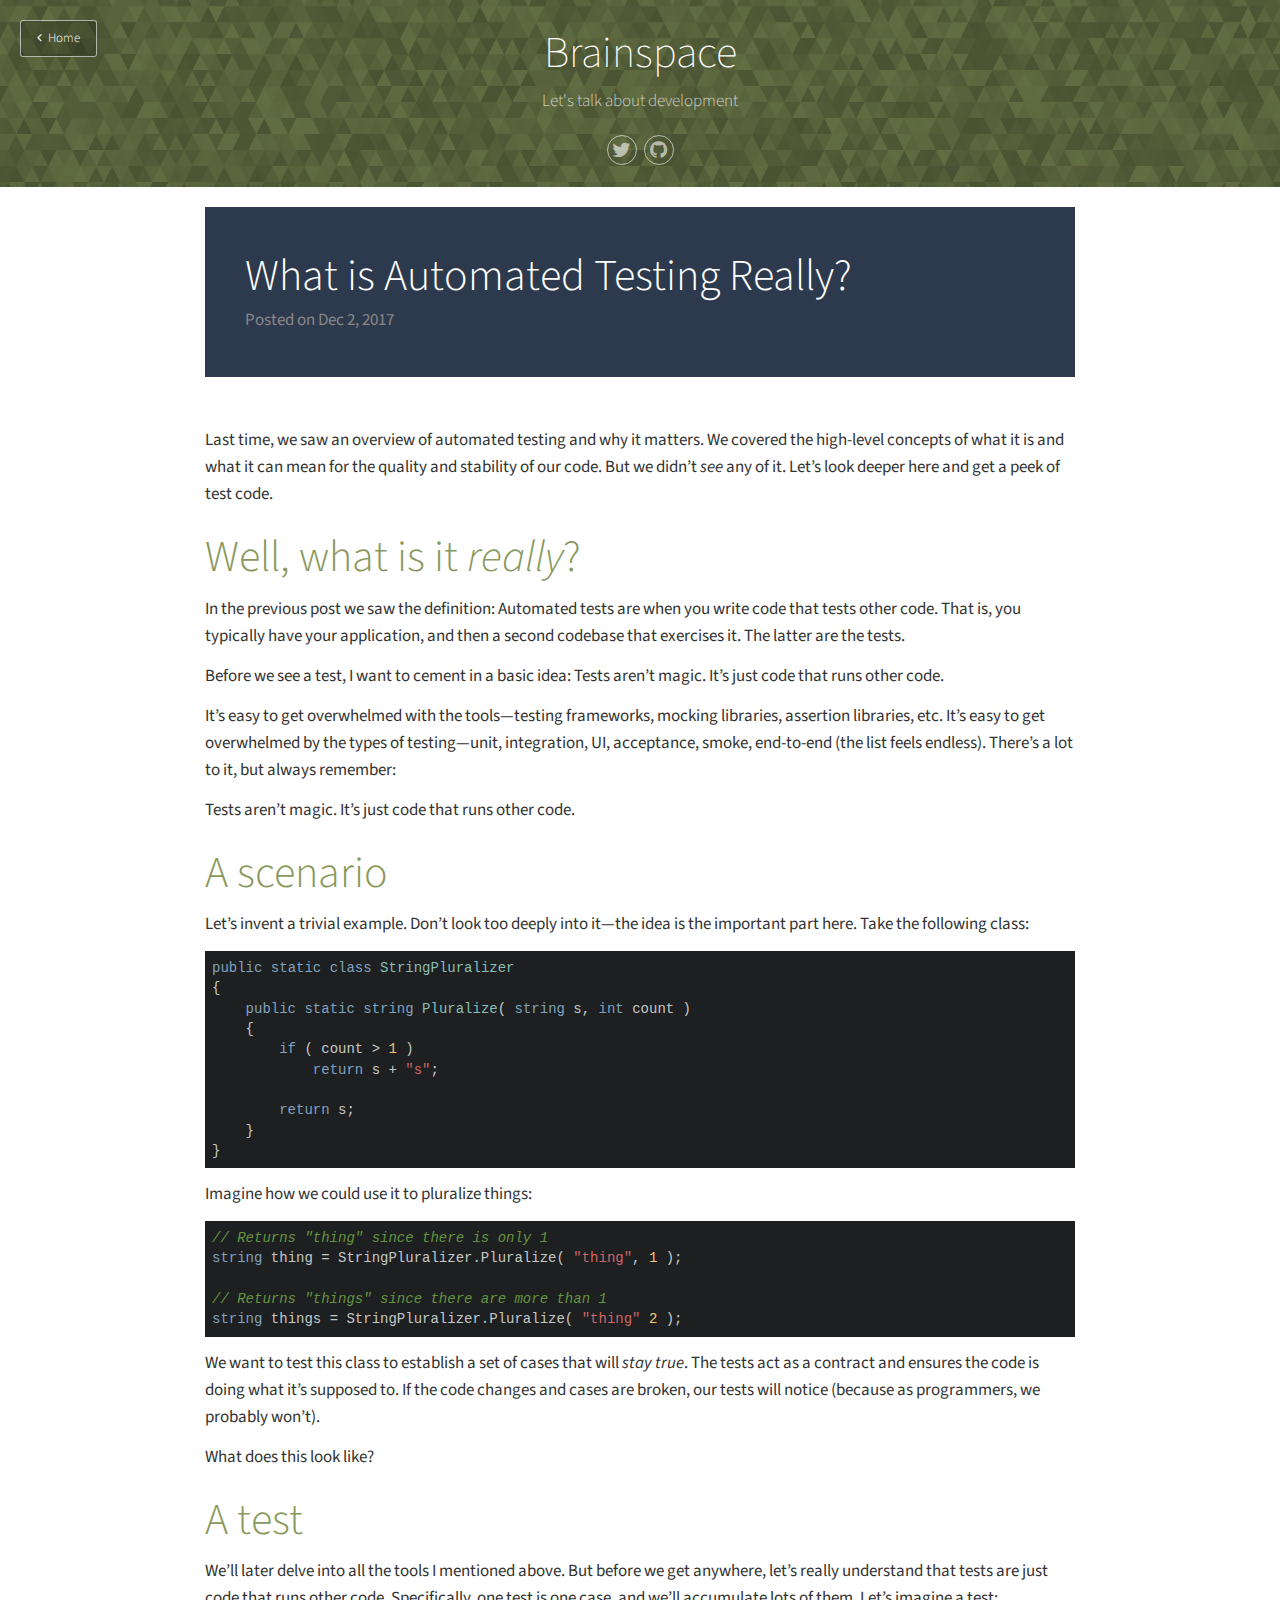
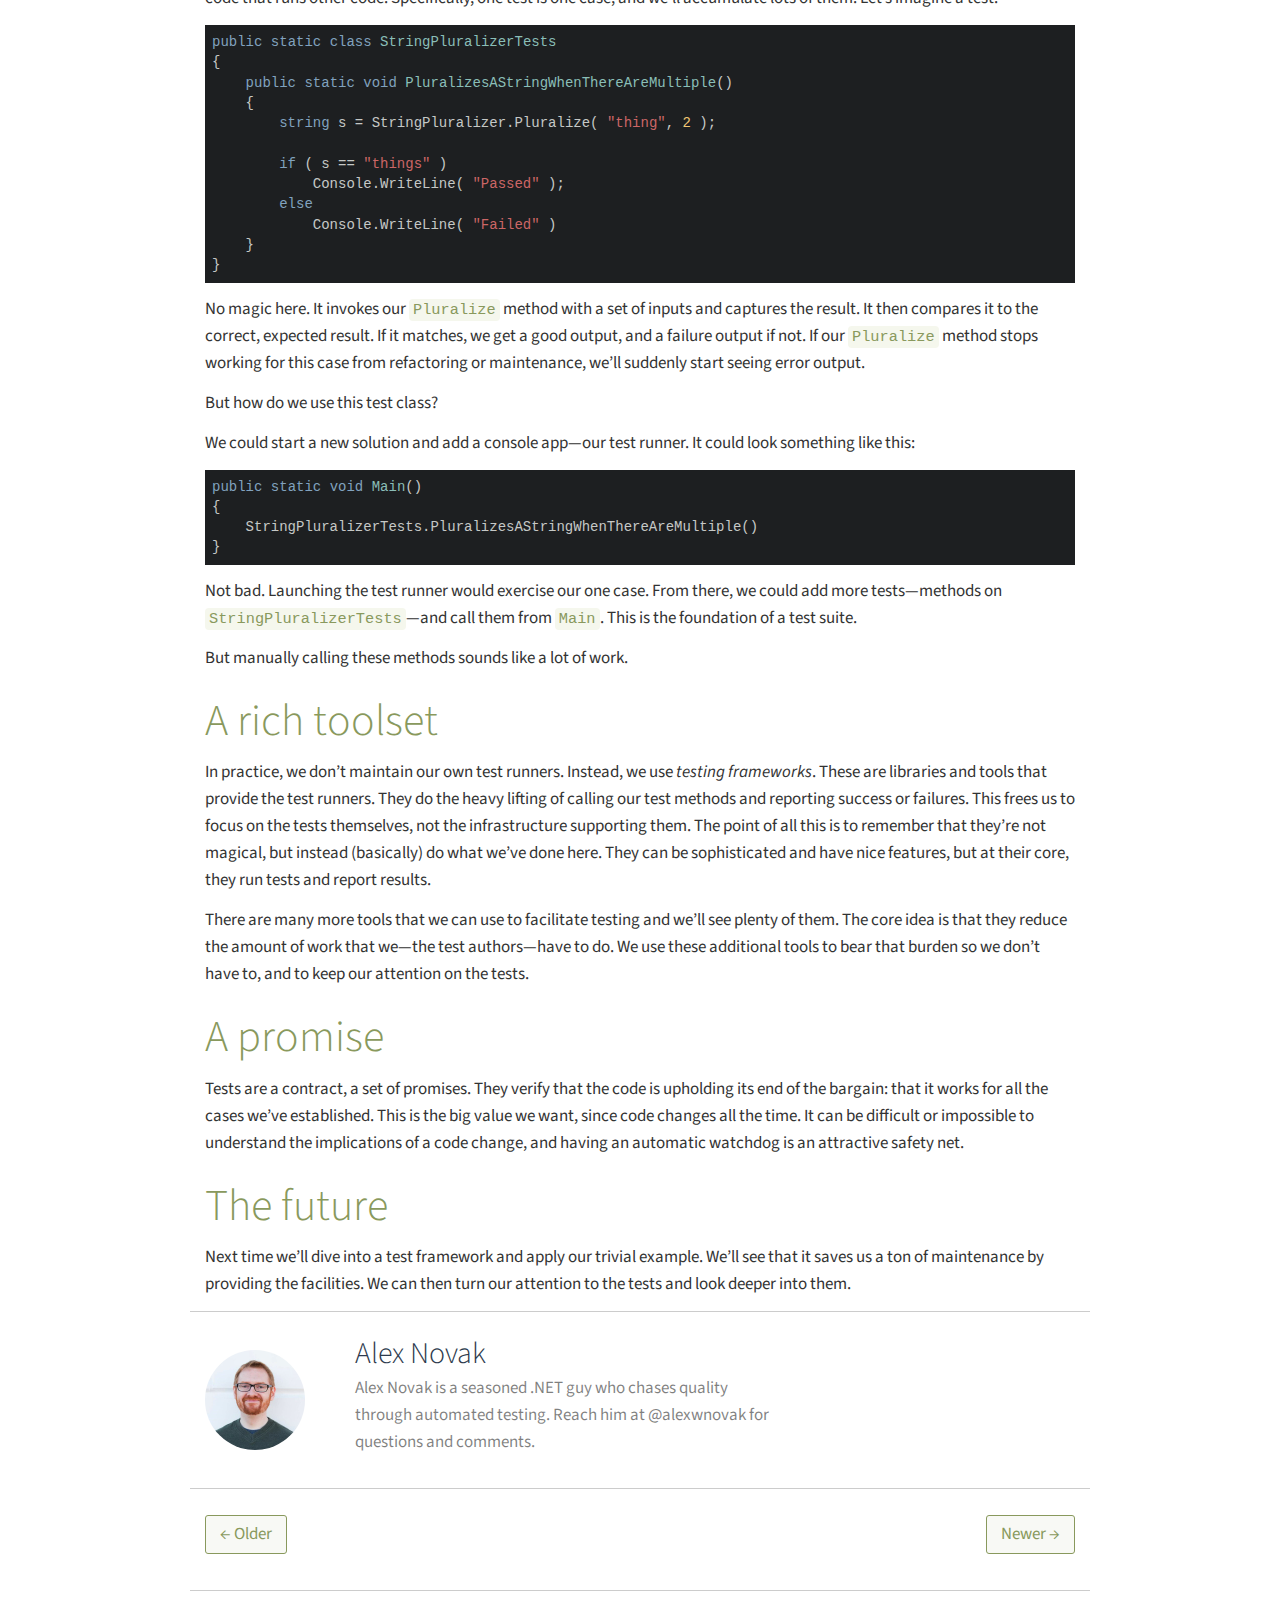
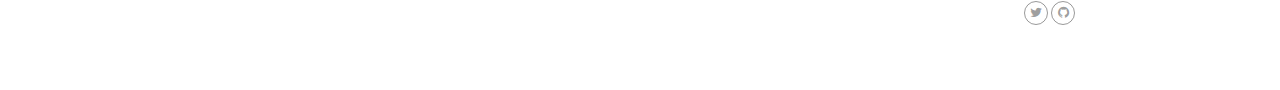
<file: introduction-to-automated-testing/what-is-automated-testing-really/index.html>
<!DOCTYPE html>
<html lang="en-us">
<head prefix="og: http://ogp.me/ns#">
  <meta charset="utf-8" />
  <meta name="viewport" content="width=device-width, initial-scale=1.0, maximum-scale=1" />
  <meta property="og:title" content=" What is Automated Testing Really? &middot;  Brainspace" />
  
  <meta name="theme-color" content="#89995d" />
 
  <meta property="og:site_name" content="Brainspace" />
  <meta property="og:url" content="https://alexwnovak.github.io/introduction-to-automated-testing/what-is-automated-testing-really/" />
  
  
  <meta property="og:type" content="article" />
  
  <meta property="og:article:published_time" content="2017-12-02T13:09:39-05:00" />
  
  

  <title>
     What is Automated Testing Really? &middot;  Brainspace
  </title>

  <link rel="stylesheet" href="https://alexwnovak.github.io/css/bootstrap.min.css" />
  <link rel="stylesheet" href="https://alexwnovak.github.io/css/main.css" />
  <link rel="stylesheet" href="https://alexwnovak.github.io/css/font-awesome.min.css" />
  <link rel="stylesheet" href="https://alexwnovak.github.io/css/github.css" />
  <link rel="stylesheet" href="//fonts.googleapis.com/css?family=Source+Sans+Pro:200,300,400" type="text/css">
  <link rel="shortcut icon" href="https://alexwnovak.github.io/images/favicon.ico" />
  <link rel="apple-touch-icon" href="https://alexwnovak.github.io/images/apple-touch-icon.png" />
  
</head>
<body>
    <header class="global-header"  style="background-image:url( /images/bg.jpg )">
    <section class="header-text">
      <h1><a href="https://alexwnovak.github.io/">Brainspace</a></h1>
      
      <div class="tag-line">
        Let&#39;s talk about development
      </div>
      
      <div class="sns-links hidden-print">
  
  
  <a href="https://twitter.com/alexwnovak" target="_blank">
    <i class="fa fa-twitter"></i>
  </a>
  
  
  
  
  
  <a href="https://github.com/alexwnovak" target="_blank">
    <i class="fa fa-github"></i>
  </a>
  
  
  
  
  
  
  
</div>

      
      <a href="https://alexwnovak.github.io/" class="btn-header btn-back hidden-xs">
        <i class="fa fa-angle-left" aria-hidden="true"></i>
        &nbsp;Home
      </a>
      
      
    </section>
  </header>
  <main class="container">


<article>
  <header class="post-header">
    <h1 class="text-primary">What is Automated Testing Really?</h1>
    <div class="post-meta clearfix">
    
      <div class="post-date pull-left">
        Posted on
        <time datetime="2017-12-02T13:09:39-05:00">
          Dec 2, 2017
        </time>
      </div>
    
      <div class="pull-right">
        
      </div>
    </div>
  </header>
  <section>
    

<p>Last time, we saw an overview of automated testing and why it matters. We covered the high-level concepts of what it is and what it can mean for the quality and stability of our code. But we didn&rsquo;t <em>see</em> any of it. Let&rsquo;s look deeper here and get a peek of test code.</p>

<h1 id="well-what-is-it-really">Well, what is it <em>really</em>?</h1>

<p>In the previous post we saw the definition: Automated tests are when you write code that tests other code. That is, you typically have your application, and then a second codebase that exercises it. The latter are the tests.</p>

<p>Before we see a test, I want to cement in a basic idea: Tests aren&rsquo;t magic. It&rsquo;s just code that runs other code.</p>

<p>It&rsquo;s easy to get overwhelmed with the tools—testing frameworks, mocking libraries, assertion libraries, etc. It&rsquo;s easy to get overwhelmed by the types of testing—unit, integration, UI, acceptance, smoke, end-to-end (the list feels endless). There&rsquo;s a lot to it, but always remember:</p>

<p>Tests aren&rsquo;t magic. It&rsquo;s just code that runs other code.</p>

<h1 id="a-scenario">A scenario</h1>

<p>Let&rsquo;s invent a trivial example. Don&rsquo;t look too deeply into it—the idea is the important part here. Take the following class:</p>

<pre><code class="language-csharp">public static class StringPluralizer
{
    public static string Pluralize( string s, int count )
    {
        if ( count &gt; 1 )
            return s + &quot;s&quot;;
      
        return s;
    }
}
</code></pre>

<p>Imagine how we could use it to pluralize things:</p>

<pre><code class="language-csharp">// Returns &quot;thing&quot; since there is only 1
string thing = StringPluralizer.Pluralize( &quot;thing&quot;, 1 );

// Returns &quot;things&quot; since there are more than 1
string things = StringPluralizer.Pluralize( &quot;thing&quot; 2 );
</code></pre>

<p>We want to test this class to establish a set of cases that will <em>stay true</em>. The tests act as a contract and ensures the code is doing what it&rsquo;s supposed to. If the code changes and cases are broken, our tests will notice (because as programmers, we probably won&rsquo;t).</p>

<p>What does this look like?</p>

<h1 id="a-test">A test</h1>

<p>We&rsquo;ll later delve into all the tools I mentioned above. But before we get anywhere, let&rsquo;s really understand that tests are just code that runs other code. Specifically, one test is one case, and we&rsquo;ll accumulate lots of them. Let&rsquo;s imagine a test:</p>

<pre><code class="language-csharp">public static class StringPluralizerTests
{
    public static void PluralizesAStringWhenThereAreMultiple()
    {
        string s = StringPluralizer.Pluralize( &quot;thing&quot;, 2 );
      
        if ( s == &quot;things&quot; )
            Console.WriteLine( &quot;Passed&quot; );
        else
            Console.WriteLine( &quot;Failed&quot; )
    }
}
</code></pre>

<p>No magic here. It invokes our <code>Pluralize</code> method with a set of inputs and captures the result. It then compares it to the correct, expected result. If it matches, we get a good output, and a failure output if not. If our <code>Pluralize</code> method stops working for this case from refactoring or maintenance, we&rsquo;ll suddenly start seeing error output.</p>

<p>But how do we use this test class?</p>

<p>We could start a new solution and add a console app—our test runner. It could look something like this:</p>

<pre><code class="language-csharp">public static void Main()
{
    StringPluralizerTests.PluralizesAStringWhenThereAreMultiple()
}
</code></pre>

<p>Not bad. Launching the test runner would exercise our one case. From there, we could add more tests—methods on <code>StringPluralizerTests</code>—and call them from <code>Main</code>. This is the foundation of a test suite.</p>

<p>But manually calling these methods sounds like a lot of work.</p>

<h1 id="a-rich-toolset">A rich toolset</h1>

<p>In practice, we don&rsquo;t maintain our own test runners. Instead, we use <em>testing frameworks</em>. These are libraries and tools that provide the test runners. They do the heavy lifting of calling our test methods and reporting success or failures. This frees us to focus on the tests themselves, not the infrastructure supporting them. The point of all this is to remember that they&rsquo;re not magical, but instead (basically) do what we&rsquo;ve done here. They can be sophisticated and have nice features, but at their core, they run tests and report results.</p>

<p>There are many more tools that we can use to facilitate testing and we&rsquo;ll see plenty of them. The core idea is that they reduce the amount of work that we—the test authors—have to do. We use these additional tools to bear that burden so we don&rsquo;t have to, and to keep our attention on the tests.</p>

<h1 id="a-promise">A promise</h1>

<p>Tests are a contract, a set of promises. They verify that the code is upholding its end of the bargain: that it works for all the cases we&rsquo;ve established. This is the big value we want, since code changes all the time. It can be difficult or impossible to understand the implications of a code change, and having an automatic watchdog is an attractive safety net.</p>

<h1 id="the-future">The future</h1>

<p>Next time we&rsquo;ll dive into a test framework and apply our trivial example. We&rsquo;ll see that it saves us a ton of maintenance by providing the facilities. We can then turn our attention to the tests and look deeper into them.</p>

  </section>
  <footer>
    
    
    
    <section class="author-info row">
      <div class="author-avatar col-md-2">
        
        <img alt="Author Avatar" src="/images/avatar.jpg" />
        
      </div>
      <div class="author-meta col-md-6">
        
        <h1 class="author-name">Alex Novak</h1>
        
        
        <div class="author-bio">Alex Novak is a seasoned .NET guy who chases quality through automated testing. Reach him at @alexwnovak for questions and comments.</div>
        
      </div>
      
    </section>
    <ul class="pager">
      
      <li class="previous"><a href="https://alexwnovak.github.io/introduction-to-automated-testing/what-is-automated-testing/"><span aria-hidden="true">&larr;</span> Older</a></li>
      
      
      <li class="next"><a href="https://alexwnovak.github.io/introduction-to-automated-testing/an-introduction-to-mstest/">Newer <span aria-hidden="true">&rarr;</span></a></li>
      
    </ul>
  </footer>
</article>

  </main>
  <footer class="container global-footer">
    <div class="copyright-note pull-left">
      
    </div>
    <div class="sns-links hidden-print">
  
  
  <a href="https://twitter.com/alexwnovak" target="_blank">
    <i class="fa fa-twitter"></i>
  </a>
  
  
  
  
  
  <a href="https://github.com/alexwnovak" target="_blank">
    <i class="fa fa-github"></i>
  </a>
  
  
  
  
  
  
  
</div>

  </footer>

  <link rel="stylesheet" href="https://alexwnovak.github.io/css/styria.css">
  <script src="https://alexwnovak.github.io/js/highlight.pack.js"></script>
  <script>
    hljs.initHighlightingOnLoad();
  </script>
  
  
</body>
</html>
</file>
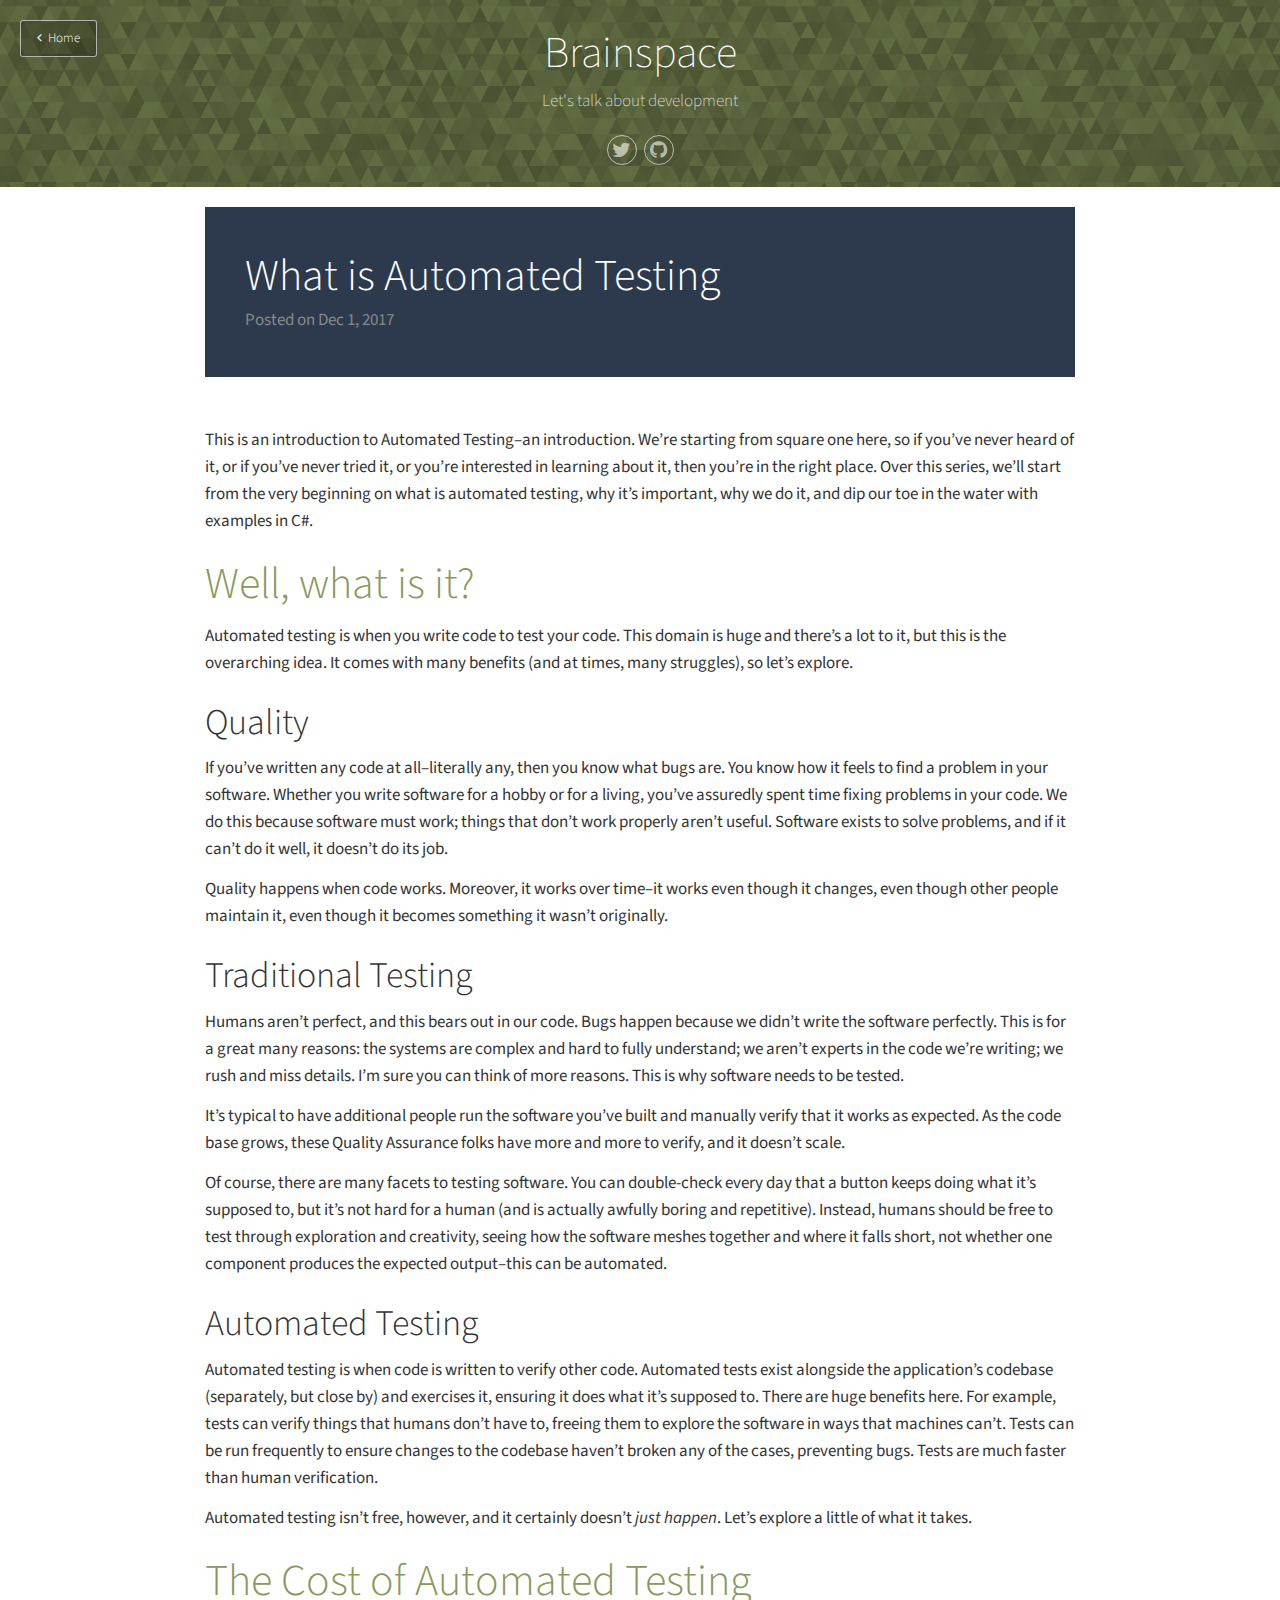
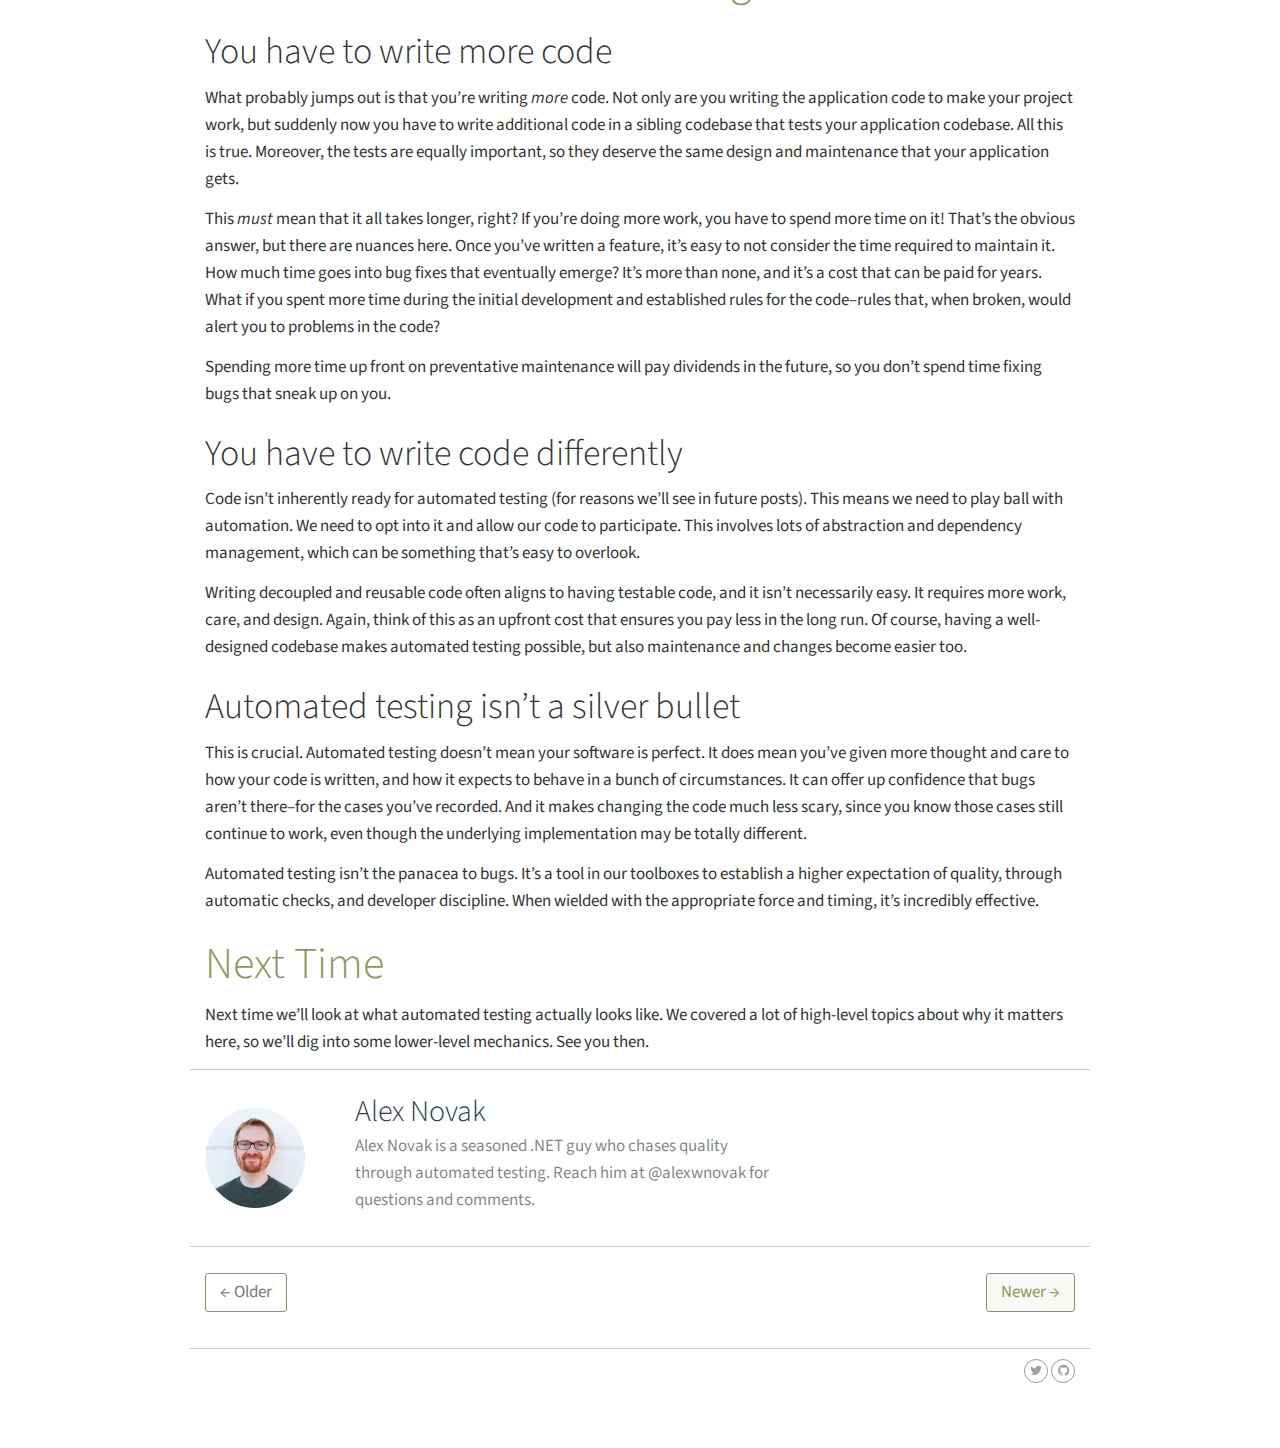
<file: introduction-to-automated-testing/what-is-automated-testing/index.html>
<!DOCTYPE html>
<html lang="en-us">
<head prefix="og: http://ogp.me/ns#">
  <meta charset="utf-8" />
  <meta name="viewport" content="width=device-width, initial-scale=1.0, maximum-scale=1" />
  <meta property="og:title" content=" What is Automated Testing &middot;  Brainspace" />
  
  <meta name="theme-color" content="#89995d" />
 
  <meta property="og:site_name" content="Brainspace" />
  <meta property="og:url" content="https://alexwnovak.github.io/introduction-to-automated-testing/what-is-automated-testing/" />
  
  
  <meta property="og:type" content="article" />
  
  <meta property="og:article:published_time" content="2017-12-01T21:40:47-05:00" />
  
  

  <title>
     What is Automated Testing &middot;  Brainspace
  </title>

  <link rel="stylesheet" href="https://alexwnovak.github.io/css/bootstrap.min.css" />
  <link rel="stylesheet" href="https://alexwnovak.github.io/css/main.css" />
  <link rel="stylesheet" href="https://alexwnovak.github.io/css/font-awesome.min.css" />
  <link rel="stylesheet" href="https://alexwnovak.github.io/css/github.css" />
  <link rel="stylesheet" href="//fonts.googleapis.com/css?family=Source+Sans+Pro:200,300,400" type="text/css">
  <link rel="shortcut icon" href="https://alexwnovak.github.io/images/favicon.ico" />
  <link rel="apple-touch-icon" href="https://alexwnovak.github.io/images/apple-touch-icon.png" />
  
</head>
<body>
    <header class="global-header"  style="background-image:url( /images/bg.jpg )">
    <section class="header-text">
      <h1><a href="https://alexwnovak.github.io/">Brainspace</a></h1>
      
      <div class="tag-line">
        Let&#39;s talk about development
      </div>
      
      <div class="sns-links hidden-print">
  
  
  <a href="https://twitter.com/alexwnovak" target="_blank">
    <i class="fa fa-twitter"></i>
  </a>
  
  
  
  
  
  <a href="https://github.com/alexwnovak" target="_blank">
    <i class="fa fa-github"></i>
  </a>
  
  
  
  
  
  
  
</div>

      
      <a href="https://alexwnovak.github.io/" class="btn-header btn-back hidden-xs">
        <i class="fa fa-angle-left" aria-hidden="true"></i>
        &nbsp;Home
      </a>
      
      
    </section>
  </header>
  <main class="container">


<article>
  <header class="post-header">
    <h1 class="text-primary">What is Automated Testing</h1>
    <div class="post-meta clearfix">
    
      <div class="post-date pull-left">
        Posted on
        <time datetime="2017-12-01T21:40:47-05:00">
          Dec 1, 2017
        </time>
      </div>
    
      <div class="pull-right">
        
      </div>
    </div>
  </header>
  <section>
    

<p>This is an introduction to Automated Testing&ndash;an introduction. We’re starting from square one here, so if you&rsquo;ve never heard of it, or if you&rsquo;ve never tried it, or you&rsquo;re interested in learning about it, then you&rsquo;re in the right place. Over this series, we&rsquo;ll start from the very beginning on what is automated testing, why it&rsquo;s important, why we do it, and dip our toe in the water with examples in C#.</p>

<h1 id="well-what-is-it">Well, what is it?</h1>

<p>Automated testing is when you write code to test your code. This domain is huge and there&rsquo;s a lot to it, but this is the overarching idea. It comes with many benefits (and at times, many struggles), so let&rsquo;s explore.</p>

<h2 id="quality">Quality</h2>

<p>If you&rsquo;ve written any code at all&ndash;literally any, then you know what bugs are. You know how it feels to find a problem in your software. Whether you write software for a hobby or for a living, you&rsquo;ve assuredly spent time fixing problems in your code. We do this because software must work; things that don&rsquo;t work properly aren&rsquo;t useful. Software exists to solve problems, and if it can&rsquo;t do it well, it doesn&rsquo;t do its job.</p>

<p>Quality happens when code works. Moreover, it works over time&ndash;it works even though it changes, even though other people maintain it, even though it becomes something it wasn&rsquo;t originally.</p>

<h2 id="traditional-testing">Traditional Testing</h2>

<p>Humans aren&rsquo;t perfect, and this bears out in our code. Bugs happen because we didn&rsquo;t write the software perfectly. This is for a great many reasons: the systems are complex and hard to fully understand; we aren&rsquo;t experts in the code we’re writing; we rush and miss details. I&rsquo;m sure you can think of more reasons. This is why software needs to be tested.</p>

<p>It&rsquo;s typical to have additional people run the software you&rsquo;ve built and manually verify that it works as expected. As the code base grows, these Quality Assurance folks have more and more to verify, and it doesn’t scale.</p>

<p>Of course, there are many facets to testing software. You can double-check every day that a button keeps doing what it&rsquo;s supposed to, but it&rsquo;s not hard for a human (and is actually awfully boring and repetitive). Instead, humans should be free to test through exploration and creativity, seeing how the software meshes together and where it falls short, not whether one component produces the expected output&ndash;this can be automated.</p>

<h2 id="automated-testing">Automated Testing</h2>

<p>Automated testing is when code is written to verify other code. Automated tests exist alongside the application&rsquo;s codebase (separately, but close by) and exercises it, ensuring it does what it&rsquo;s supposed to. There are huge benefits here. For example, tests can verify things that humans don&rsquo;t have to, freeing them to explore the software in ways that machines can&rsquo;t. Tests can be run frequently to ensure changes to the codebase haven&rsquo;t broken any of the cases, preventing bugs. Tests are much faster than human verification.</p>

<p>Automated testing isn&rsquo;t free, however, and it certainly doesn&rsquo;t <em>just happen</em>. Let&rsquo;s explore a little of what it takes.</p>

<h1 id="the-cost-of-automated-testing">The Cost of Automated Testing</h1>

<h2 id="you-have-to-write-more-code">You have to write more code</h2>

<p>What probably jumps out is that you’re writing <em>more</em> code. Not only are you writing the application code to make your project work, but suddenly now you have to write additional code in a sibling codebase that tests your application codebase. All this is true. Moreover, the tests are equally important, so they deserve the same design and maintenance that your application gets.</p>

<p>This <em>must</em> mean that it all takes longer, right? If you&rsquo;re doing more work, you have to spend more time on it! That&rsquo;s the obvious answer, but there are nuances here. Once you&rsquo;ve written a feature, it&rsquo;s easy to not consider the time required to maintain it. How much time goes into bug fixes that eventually emerge? It&rsquo;s more than none, and it&rsquo;s a cost that can be paid for years. What if you spent more time during the initial development and established rules for the code&ndash;rules that, when broken, would alert you to problems in the code?</p>

<p>Spending more time up front on preventative maintenance will pay dividends in the future, so you don&rsquo;t spend time fixing bugs that sneak up on you.</p>

<h2 id="you-have-to-write-code-differently">You have to write code differently</h2>

<p>Code isn&rsquo;t inherently ready for automated testing (for reasons we&rsquo;ll see in future posts). This means we need to play ball with automation. We need to opt into it and allow our code to participate. This involves lots of abstraction and dependency management, which can be something that&rsquo;s easy to overlook.</p>

<p>Writing decoupled and reusable code often aligns to having testable code, and it isn&rsquo;t necessarily easy. It requires more work, care, and design. Again, think of this as an upfront cost that ensures you pay less in the long run. Of course, having a well-designed codebase makes automated testing possible, but also maintenance and changes become easier too.</p>

<h2 id="automated-testing-isn-t-a-silver-bullet">Automated testing isn&rsquo;t a silver bullet</h2>

<p>This is crucial. Automated testing doesn&rsquo;t mean your software is perfect. It does mean you&rsquo;ve given more thought and care to how your code is written, and how it expects to behave in a bunch of circumstances. It can offer up confidence that bugs aren&rsquo;t there&ndash;for the cases you&rsquo;ve recorded. And it makes changing the code much less scary, since you know those cases still continue to work, even though the underlying implementation may be totally different.</p>

<p>Automated testing isn&rsquo;t the panacea to bugs. It&rsquo;s a tool in our toolboxes to establish a higher expectation of quality, through automatic checks, and developer discipline. When wielded with the appropriate force and timing, it&rsquo;s incredibly effective.</p>

<h1 id="next-time">Next Time</h1>

<p>Next time we&rsquo;ll look at what automated testing actually looks like. We covered a lot of high-level topics about why it matters here, so we&rsquo;ll dig into some lower-level mechanics. See you then.</p>

  </section>
  <footer>
    
    
    
    <section class="author-info row">
      <div class="author-avatar col-md-2">
        
        <img alt="Author Avatar" src="/images/avatar.jpg" />
        
      </div>
      <div class="author-meta col-md-6">
        
        <h1 class="author-name">Alex Novak</h1>
        
        
        <div class="author-bio">Alex Novak is a seasoned .NET guy who chases quality through automated testing. Reach him at @alexwnovak for questions and comments.</div>
        
      </div>
      
    </section>
    <ul class="pager">
      
      <li class="previous disabled"><a href="#"><span aria-hidden="true">&larr;</span> Older</a></li>
      
      
      <li class="next"><a href="https://alexwnovak.github.io/introduction-to-automated-testing/what-is-automated-testing-really/">Newer <span aria-hidden="true">&rarr;</span></a></li>
      
    </ul>
  </footer>
</article>

  </main>
  <footer class="container global-footer">
    <div class="copyright-note pull-left">
      
    </div>
    <div class="sns-links hidden-print">
  
  
  <a href="https://twitter.com/alexwnovak" target="_blank">
    <i class="fa fa-twitter"></i>
  </a>
  
  
  
  
  
  <a href="https://github.com/alexwnovak" target="_blank">
    <i class="fa fa-github"></i>
  </a>
  
  
  
  
  
  
  
</div>

  </footer>

  <link rel="stylesheet" href="https://alexwnovak.github.io/css/styria.css">
  <script src="https://alexwnovak.github.io/js/highlight.pack.js"></script>
  <script>
    hljs.initHighlightingOnLoad();
  </script>
  
  
</body>
</html>
</file>
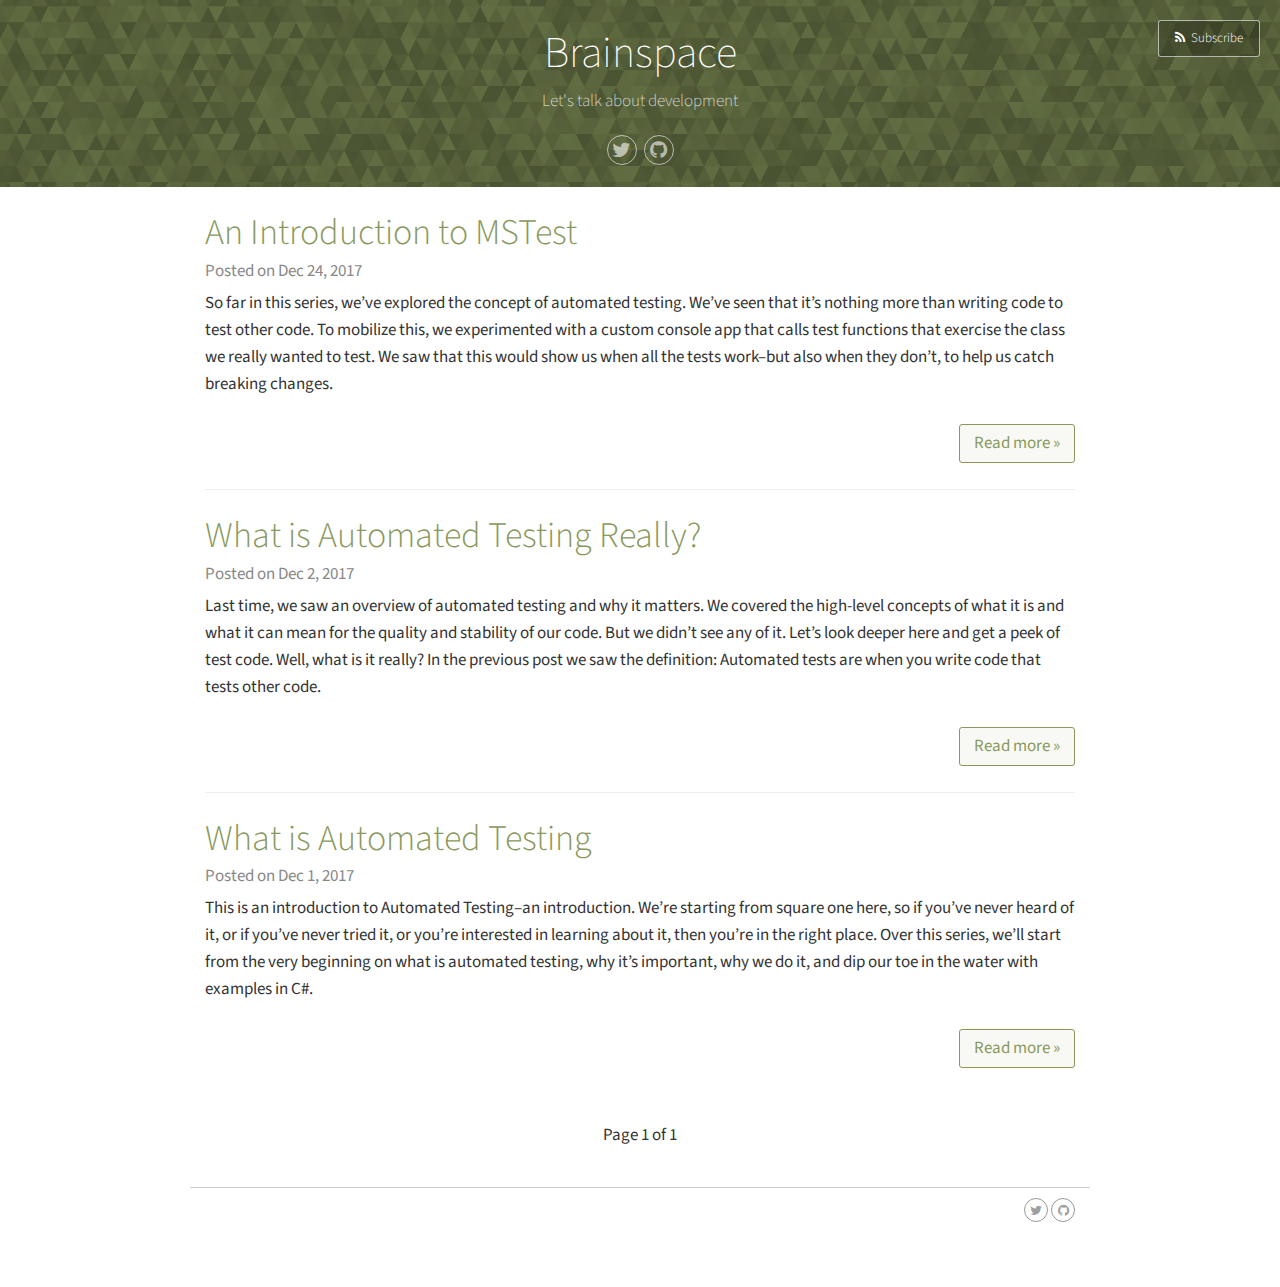
<file: page/1/index.html>
<!DOCTYPE html><html><head><title>https://alexwnovak.github.io/</title><link rel="canonical" href="https://alexwnovak.github.io/"/><meta name="robots" content="noindex"><meta http-equiv="content-type" content="text/html; charset=utf-8" /><meta http-equiv="refresh" content="0; url=https://alexwnovak.github.io/" /></head></html>
</file>
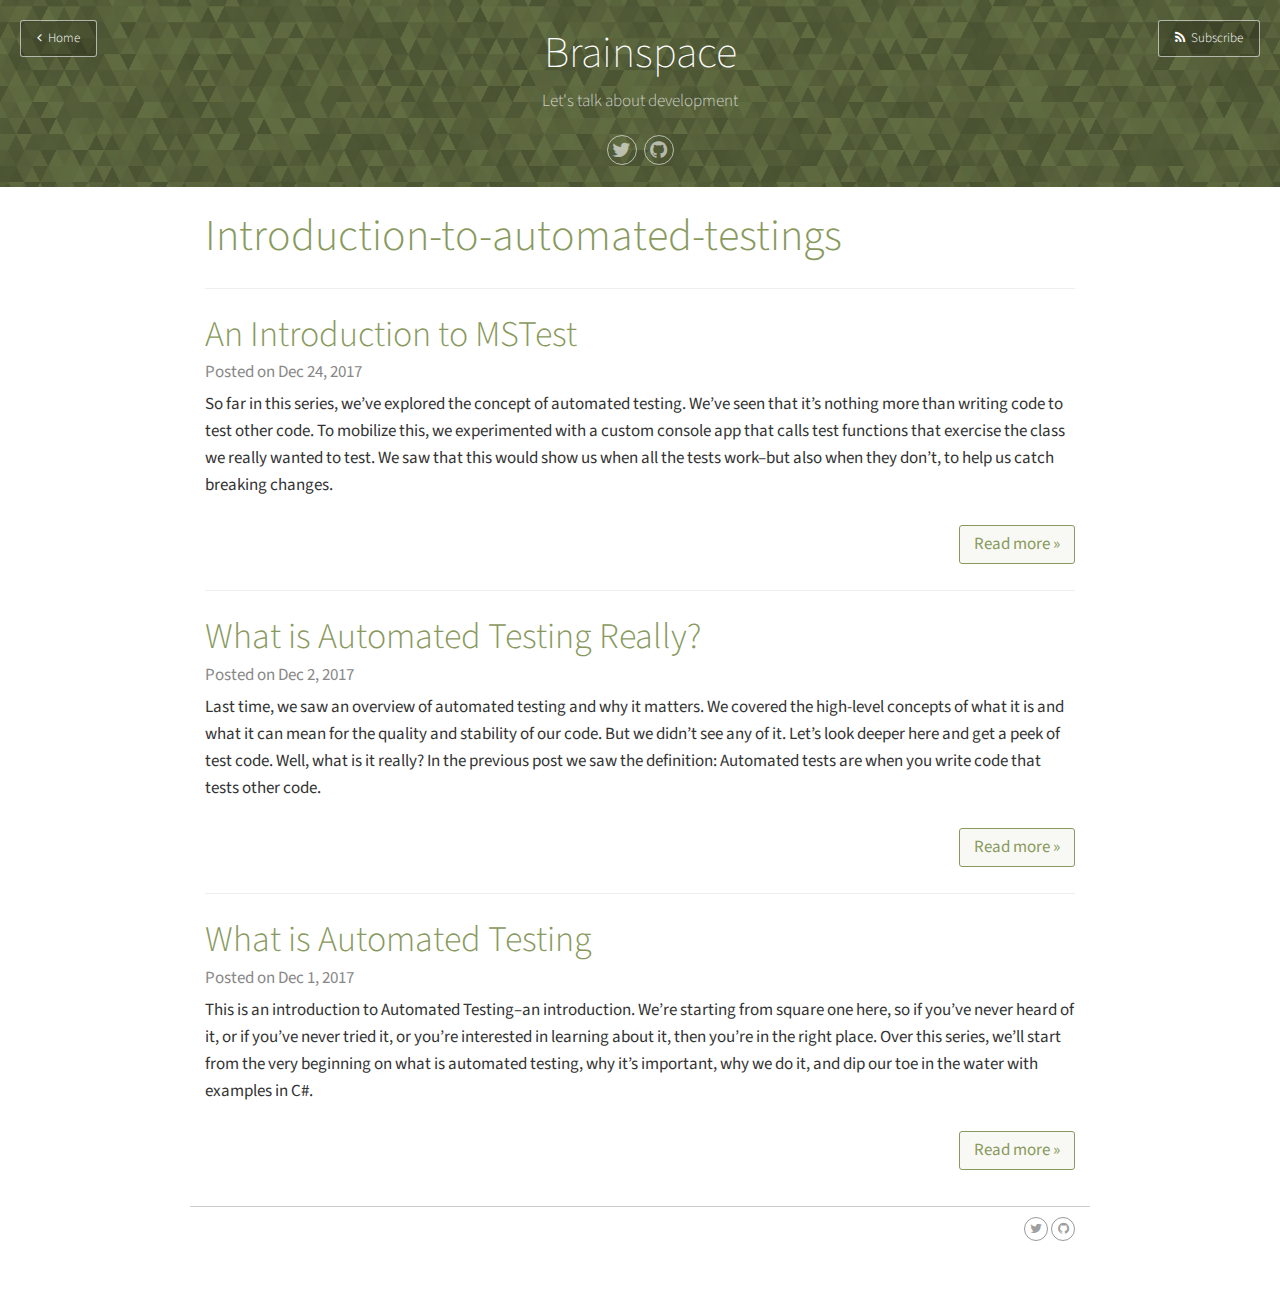
<file: introduction-to-automated-testing/page/1/index.html>
<!DOCTYPE html><html><head><title>https://alexwnovak.github.io/introduction-to-automated-testing/</title><link rel="canonical" href="https://alexwnovak.github.io/introduction-to-automated-testing/"/><meta name="robots" content="noindex"><meta http-equiv="content-type" content="text/html; charset=utf-8" /><meta http-equiv="refresh" content="0; url=https://alexwnovak.github.io/introduction-to-automated-testing/" /></head></html>
</file>
